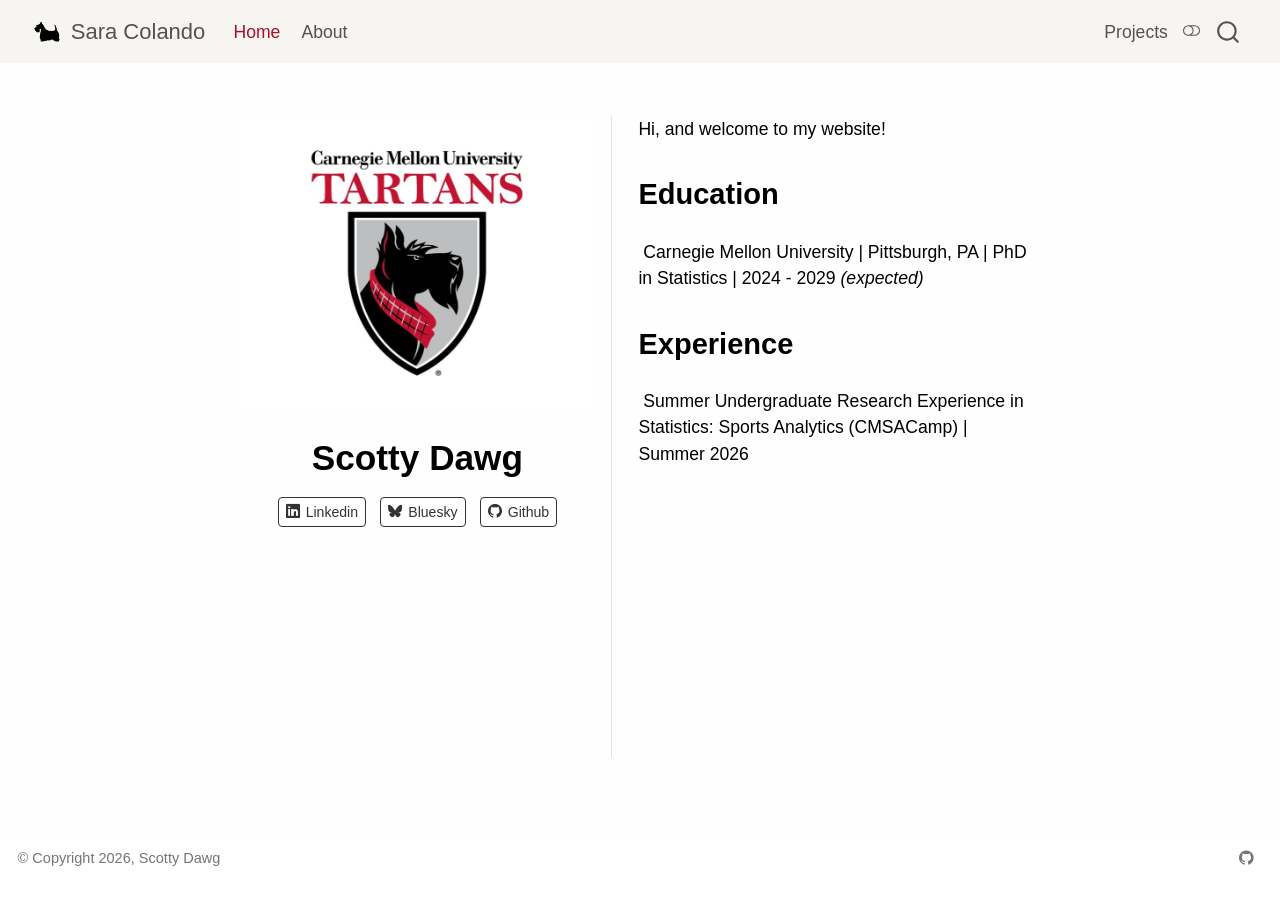
<file: index.html>
<!DOCTYPE html>
<html xmlns="http://www.w3.org/1999/xhtml" lang="en" xml:lang="en"><head>

<meta charset="utf-8">
<meta name="generator" content="quarto-1.8.26">

<meta name="viewport" content="width=device-width, initial-scale=1.0, user-scalable=yes">


<title>Scotty Dawg – Sara Colando</title>
<style>
code{white-space: pre-wrap;}
span.smallcaps{font-variant: small-caps;}
div.columns{display: flex; gap: min(4vw, 1.5em);}
div.column{flex: auto; overflow-x: auto;}
div.hanging-indent{margin-left: 1.5em; text-indent: -1.5em;}
ul.task-list{list-style: none;}
ul.task-list li input[type="checkbox"] {
  width: 0.8em;
  margin: 0 0.8em 0.2em -1em; /* quarto-specific, see https://github.com/quarto-dev/quarto-cli/issues/4556 */ 
  vertical-align: middle;
}
</style>


<script src="site_libs/quarto-nav/quarto-nav.js"></script>
<script src="site_libs/quarto-nav/headroom.min.js"></script>
<script src="site_libs/clipboard/clipboard.min.js"></script>
<script src="site_libs/quarto-search/autocomplete.umd.js"></script>
<script src="site_libs/quarto-search/fuse.min.js"></script>
<script src="site_libs/quarto-search/quarto-search.js"></script>
<meta name="quarto:offset" content="./">
<link href="./images/logo.png" rel="icon" type="image/png">
<script src="site_libs/quarto-html/quarto.js" type="module"></script>
<script src="site_libs/quarto-html/tabsets/tabsets.js" type="module"></script>
<script src="site_libs/quarto-html/axe/axe-check.js" type="module"></script>
<script src="site_libs/quarto-html/popper.min.js"></script>
<script src="site_libs/quarto-html/tippy.umd.min.js"></script>
<link href="site_libs/quarto-html/tippy.css" rel="stylesheet">
<link href="site_libs/quarto-html/quarto-syntax-highlighting-587c61ba64f3a5504c4d52d930310e48.css" rel="stylesheet" class="quarto-color-scheme" id="quarto-text-highlighting-styles">
<link href="site_libs/quarto-html/quarto-syntax-highlighting-dark-b758ccaa5987ceb1b75504551e579abf.css" rel="stylesheet" class="quarto-color-scheme quarto-color-alternate" id="quarto-text-highlighting-styles">
<link href="site_libs/quarto-html/quarto-syntax-highlighting-587c61ba64f3a5504c4d52d930310e48.css" rel="stylesheet" class="quarto-color-scheme-extra" id="quarto-text-highlighting-styles">
<script src="site_libs/bootstrap/bootstrap.min.js"></script>
<link href="site_libs/bootstrap/bootstrap-icons.css" rel="stylesheet">
<link href="site_libs/bootstrap/bootstrap-7819631493872d2812fdccd6de3dd9ca.min.css" rel="stylesheet" append-hash="true" class="quarto-color-scheme" id="quarto-bootstrap" data-mode="light">
<link href="site_libs/bootstrap/bootstrap-dark-e31657f8247205450e7181427900ce57.min.css" rel="stylesheet" append-hash="true" class="quarto-color-scheme quarto-color-alternate" id="quarto-bootstrap" data-mode="dark">
<link href="site_libs/bootstrap/bootstrap-7819631493872d2812fdccd6de3dd9ca.min.css" rel="stylesheet" append-hash="true" class="quarto-color-scheme-extra" id="quarto-bootstrap" data-mode="light">
<script src="site_libs/quarto-contrib/iconify-3.0.0/iconify-icon.min.js"></script>
<script id="quarto-search-options" type="application/json">{
  "location": "navbar",
  "copy-button": false,
  "collapse-after": 3,
  "panel-placement": "end",
  "type": "overlay",
  "limit": 50,
  "keyboard-shortcut": [
    "f",
    "/",
    "s"
  ],
  "show-item-context": false,
  "language": {
    "search-no-results-text": "No results",
    "search-matching-documents-text": "matching documents",
    "search-copy-link-title": "Copy link to search",
    "search-hide-matches-text": "Hide additional matches",
    "search-more-match-text": "more match in this document",
    "search-more-matches-text": "more matches in this document",
    "search-clear-button-title": "Clear",
    "search-text-placeholder": "",
    "search-detached-cancel-button-title": "Cancel",
    "search-submit-button-title": "Submit",
    "search-label": "Search"
  }
}</script>


</head>

<body class="nav-fixed fullcontent quarto-light"><script id="quarto-html-before-body" type="application/javascript">
    const toggleBodyColorMode = (bsSheetEl) => {
      const mode = bsSheetEl.getAttribute("data-mode");
      const bodyEl = window.document.querySelector("body");
      if (mode === "dark") {
        bodyEl.classList.add("quarto-dark");
        bodyEl.classList.remove("quarto-light");
      } else {
        bodyEl.classList.add("quarto-light");
        bodyEl.classList.remove("quarto-dark");
      }
    }
    const toggleBodyColorPrimary = () => {
      const bsSheetEl = window.document.querySelector("link#quarto-bootstrap:not([rel=disabled-stylesheet])");
      if (bsSheetEl) {
        toggleBodyColorMode(bsSheetEl);
      }
    }
    const setColorSchemeToggle = (alternate) => {
      const toggles = window.document.querySelectorAll('.quarto-color-scheme-toggle');
      for (let i=0; i < toggles.length; i++) {
        const toggle = toggles[i];
        if (toggle) {
          if (alternate) {
            toggle.classList.add("alternate");
          } else {
            toggle.classList.remove("alternate");
          }
        }
      }
    };
    const toggleColorMode = (alternate) => {
      // Switch the stylesheets
      const primaryStylesheets = window.document.querySelectorAll('link.quarto-color-scheme:not(.quarto-color-alternate)');
      const alternateStylesheets = window.document.querySelectorAll('link.quarto-color-scheme.quarto-color-alternate');
      manageTransitions('#quarto-margin-sidebar .nav-link', false);
      if (alternate) {
        // note: dark is layered on light, we don't disable primary!
        enableStylesheet(alternateStylesheets);
        for (const sheetNode of alternateStylesheets) {
          if (sheetNode.id === "quarto-bootstrap") {
            toggleBodyColorMode(sheetNode);
          }
        }
      } else {
        disableStylesheet(alternateStylesheets);
        enableStylesheet(primaryStylesheets)
        toggleBodyColorPrimary();
      }
      manageTransitions('#quarto-margin-sidebar .nav-link', true);
      // Switch the toggles
      setColorSchemeToggle(alternate)
      // Hack to workaround the fact that safari doesn't
      // properly recolor the scrollbar when toggling (#1455)
      if (navigator.userAgent.indexOf('Safari') > 0 && navigator.userAgent.indexOf('Chrome') == -1) {
        manageTransitions("body", false);
        window.scrollTo(0, 1);
        setTimeout(() => {
          window.scrollTo(0, 0);
          manageTransitions("body", true);
        }, 40);
      }
    }
    const disableStylesheet = (stylesheets) => {
      for (let i=0; i < stylesheets.length; i++) {
        const stylesheet = stylesheets[i];
        stylesheet.rel = 'disabled-stylesheet';
      }
    }
    const enableStylesheet = (stylesheets) => {
      for (let i=0; i < stylesheets.length; i++) {
        const stylesheet = stylesheets[i];
        if(stylesheet.rel !== 'stylesheet') { // for Chrome, which will still FOUC without this check
          stylesheet.rel = 'stylesheet';
        }
      }
    }
    const manageTransitions = (selector, allowTransitions) => {
      const els = window.document.querySelectorAll(selector);
      for (let i=0; i < els.length; i++) {
        const el = els[i];
        if (allowTransitions) {
          el.classList.remove('notransition');
        } else {
          el.classList.add('notransition');
        }
      }
    }
    const isFileUrl = () => {
      return window.location.protocol === 'file:';
    }
    const hasAlternateSentinel = () => {
      let styleSentinel = getColorSchemeSentinel();
      if (styleSentinel !== null) {
        return styleSentinel === "alternate";
      } else {
        return false;
      }
    }
    const setStyleSentinel = (alternate) => {
      const value = alternate ? "alternate" : "default";
      if (!isFileUrl()) {
        window.localStorage.setItem("quarto-color-scheme", value);
      } else {
        localAlternateSentinel = value;
      }
    }
    const getColorSchemeSentinel = () => {
      if (!isFileUrl()) {
        const storageValue = window.localStorage.getItem("quarto-color-scheme");
        return storageValue != null ? storageValue : localAlternateSentinel;
      } else {
        return localAlternateSentinel;
      }
    }
    const toggleGiscusIfUsed = (isAlternate, darkModeDefault) => {
      const baseTheme = document.querySelector('#giscus-base-theme')?.value ?? 'light';
      const alternateTheme = document.querySelector('#giscus-alt-theme')?.value ?? 'dark';
      let newTheme = '';
      if(authorPrefersDark) {
        newTheme = isAlternate ? baseTheme : alternateTheme;
      } else {
        newTheme = isAlternate ? alternateTheme : baseTheme;
      }
      const changeGiscusTheme = () => {
        // From: https://github.com/giscus/giscus/issues/336
        const sendMessage = (message) => {
          const iframe = document.querySelector('iframe.giscus-frame');
          if (!iframe) return;
          iframe.contentWindow.postMessage({ giscus: message }, 'https://giscus.app');
        }
        sendMessage({
          setConfig: {
            theme: newTheme
          }
        });
      }
      const isGiscussLoaded = window.document.querySelector('iframe.giscus-frame') !== null;
      if (isGiscussLoaded) {
        changeGiscusTheme();
      }
    };
    const authorPrefersDark = false;
    const darkModeDefault = authorPrefersDark;
      document.querySelector('link#quarto-text-highlighting-styles.quarto-color-scheme-extra').rel = 'disabled-stylesheet';
      document.querySelector('link#quarto-bootstrap.quarto-color-scheme-extra').rel = 'disabled-stylesheet';
    let localAlternateSentinel = darkModeDefault ? 'alternate' : 'default';
    // Dark / light mode switch
    window.quartoToggleColorScheme = () => {
      // Read the current dark / light value
      let toAlternate = !hasAlternateSentinel();
      toggleColorMode(toAlternate);
      setStyleSentinel(toAlternate);
      toggleGiscusIfUsed(toAlternate, darkModeDefault);
      window.dispatchEvent(new Event('resize'));
    };
    // Switch to dark mode if need be
    if (hasAlternateSentinel()) {
      toggleColorMode(true);
    } else {
      toggleColorMode(false);
    }
  </script>

<div id="quarto-search-results"></div>
  <header id="quarto-header" class="headroom fixed-top">
    <nav class="navbar navbar-expand-lg " data-bs-theme="dark">
      <div class="navbar-container container-fluid">
      <div class="navbar-brand-container mx-auto">
    <a href="./index.html" class="navbar-brand navbar-brand-logo">
    <img src="./images/logo.png" alt="" class="navbar-logo light-content">
    <img src="./images/logo.png" alt="" class="navbar-logo dark-content">
    </a>
    <a class="navbar-brand" href="./index.html">
    <span class="navbar-title">Sara Colando</span>
    </a>
  </div>
            <div id="quarto-search" class="" title="Search"></div>
          <button class="navbar-toggler" type="button" data-bs-toggle="collapse" data-bs-target="#navbarCollapse" aria-controls="navbarCollapse" role="menu" aria-expanded="false" aria-label="Toggle navigation" onclick="if (window.quartoToggleHeadroom) { window.quartoToggleHeadroom(); }">
  <span class="navbar-toggler-icon"></span>
</button>
          <div class="collapse navbar-collapse" id="navbarCollapse">
            <ul class="navbar-nav navbar-nav-scroll me-auto">
  <li class="nav-item">
    <a class="nav-link active" href="./index.html" aria-current="page"> 
<span class="menu-text">Home</span></a>
  </li>  
  <li class="nav-item">
    <a class="nav-link" href="./about.html"> 
<span class="menu-text">About</span></a>
  </li>  
</ul>
            <ul class="navbar-nav navbar-nav-scroll ms-auto">
  <li class="nav-item">
    <a class="nav-link" href="./projects.html"> 
<span class="menu-text">Projects</span></a>
  </li>  
</ul>
          </div> <!-- /navcollapse -->
            <div class="quarto-navbar-tools">
  <a href="" class="quarto-color-scheme-toggle quarto-navigation-tool  px-1" onclick="window.quartoToggleColorScheme(); return false;" title="Toggle dark mode"><i class="bi"></i></a>
</div>
      </div> <!-- /container-fluid -->
    </nav>
</header>
<!-- content -->
<div id="quarto-content" class="quarto-container page-columns page-rows-contents page-layout-article page-navbar">
<!-- sidebar -->
<!-- margin-sidebar -->
    
<!-- main -->
<div class="quarto-about-trestles">
  <div class="about-entity">
    <img src="images/profile.png" class="about-image
  rounded " style="width: 20em;">
<header id="title-block-header" class="quarto-title-block default">
<div class="quarto-title">
<h1 class="title">Scotty Dawg</h1>
</div>
<div class="quarto-title-meta">
  </div>
</header>
    <div class="about-links">
  <a href="https://www.linkedin.com" class="about-link" rel="" target="">
    <i class="bi bi-linkedin"></i>
     <span class="about-link-text">Linkedin</span>
  </a>
  <a href="https://bsky.app" class="about-link" rel="" target="">
    <i class="bi bi-bluesky"></i>
     <span class="about-link-text">Bluesky</span>
  </a>
  <a href="https://github.com" class="about-link" rel="" target="">
    <i class="bi bi-github"></i>
     <span class="about-link-text">Github</span>
  </a>
</div>
  </div>
  <div class="about-contents"><main class="content" id="quarto-document-content">

<p>Hi, and welcome to my website!</p>
<section id="education" class="level2">
<h2 data-anchor-id="education">Education</h2>
<p><iconify-icon role="img" inline="" icon="zondicons:education" aria-label="Icon education from zondicons Iconify.design set." title="Icon education from zondicons Iconify.design set."></iconify-icon> Carnegie Mellon University | Pittsburgh, PA | PhD in Statistics | 2024 - 2029 <em>(expected)</em></p>
</section>
<section id="experience" class="level2">
<h2 data-anchor-id="experience">Experience</h2>
<p><iconify-icon role="img" inline="" icon="octicon:heart-fill-16" aria-label="Icon heart-fill-16 from octicon Iconify.design set." title="Icon heart-fill-16 from octicon Iconify.design set."></iconify-icon> Summer Undergraduate Research Experience in Statistics: Sports Analytics (CMSACamp) | Summer 2026</p>


</section>
</main></div>
</div>
 <!-- /main -->
<script id="quarto-html-after-body" type="application/javascript">
  window.document.addEventListener("DOMContentLoaded", function (event) {
    // Ensure there is a toggle, if there isn't float one in the top right
    if (window.document.querySelector('.quarto-color-scheme-toggle') === null) {
      const a = window.document.createElement('a');
      a.classList.add('top-right');
      a.classList.add('quarto-color-scheme-toggle');
      a.href = "";
      a.onclick = function() { try { window.quartoToggleColorScheme(); } catch {} return false; };
      const i = window.document.createElement("i");
      i.classList.add('bi');
      a.appendChild(i);
      window.document.body.appendChild(a);
    }
    setColorSchemeToggle(hasAlternateSentinel())
    const isCodeAnnotation = (el) => {
      for (const clz of el.classList) {
        if (clz.startsWith('code-annotation-')) {                     
          return true;
        }
      }
      return false;
    }
    const onCopySuccess = function(e) {
      // button target
      const button = e.trigger;
      // don't keep focus
      button.blur();
      // flash "checked"
      button.classList.add('code-copy-button-checked');
      var currentTitle = button.getAttribute("title");
      button.setAttribute("title", "Copied!");
      let tooltip;
      if (window.bootstrap) {
        button.setAttribute("data-bs-toggle", "tooltip");
        button.setAttribute("data-bs-placement", "left");
        button.setAttribute("data-bs-title", "Copied!");
        tooltip = new bootstrap.Tooltip(button, 
          { trigger: "manual", 
            customClass: "code-copy-button-tooltip",
            offset: [0, -8]});
        tooltip.show();    
      }
      setTimeout(function() {
        if (tooltip) {
          tooltip.hide();
          button.removeAttribute("data-bs-title");
          button.removeAttribute("data-bs-toggle");
          button.removeAttribute("data-bs-placement");
        }
        button.setAttribute("title", currentTitle);
        button.classList.remove('code-copy-button-checked');
      }, 1000);
      // clear code selection
      e.clearSelection();
    }
    const getTextToCopy = function(trigger) {
      const outerScaffold = trigger.parentElement.cloneNode(true);
      const codeEl = outerScaffold.querySelector('code');
      for (const childEl of codeEl.children) {
        if (isCodeAnnotation(childEl)) {
          childEl.remove();
        }
      }
      return codeEl.innerText;
    }
    const clipboard = new window.ClipboardJS('.code-copy-button:not([data-in-quarto-modal])', {
      text: getTextToCopy
    });
    clipboard.on('success', onCopySuccess);
    if (window.document.getElementById('quarto-embedded-source-code-modal')) {
      const clipboardModal = new window.ClipboardJS('.code-copy-button[data-in-quarto-modal]', {
        text: getTextToCopy,
        container: window.document.getElementById('quarto-embedded-source-code-modal')
      });
      clipboardModal.on('success', onCopySuccess);
    }
      var localhostRegex = new RegExp(/^(?:http|https):\/\/localhost\:?[0-9]*\//);
      var mailtoRegex = new RegExp(/^mailto:/);
        var filterRegex = new RegExp("https:\/\/scolando\.github\.io\/test\/");
      var isInternal = (href) => {
          return filterRegex.test(href) || localhostRegex.test(href) || mailtoRegex.test(href);
      }
      // Inspect non-navigation links and adorn them if external
     var links = window.document.querySelectorAll('a[href]:not(.nav-link):not(.navbar-brand):not(.toc-action):not(.sidebar-link):not(.sidebar-item-toggle):not(.pagination-link):not(.no-external):not([aria-hidden]):not(.dropdown-item):not(.quarto-navigation-tool):not(.about-link)');
      for (var i=0; i<links.length; i++) {
        const link = links[i];
        if (!isInternal(link.href)) {
          // undo the damage that might have been done by quarto-nav.js in the case of
          // links that we want to consider external
          if (link.dataset.originalHref !== undefined) {
            link.href = link.dataset.originalHref;
          }
        }
      }
    function tippyHover(el, contentFn, onTriggerFn, onUntriggerFn) {
      const config = {
        allowHTML: true,
        maxWidth: 500,
        delay: 100,
        arrow: false,
        appendTo: function(el) {
            return el.parentElement;
        },
        interactive: true,
        interactiveBorder: 10,
        theme: 'quarto',
        placement: 'bottom-start',
      };
      if (contentFn) {
        config.content = contentFn;
      }
      if (onTriggerFn) {
        config.onTrigger = onTriggerFn;
      }
      if (onUntriggerFn) {
        config.onUntrigger = onUntriggerFn;
      }
      window.tippy(el, config); 
    }
    const noterefs = window.document.querySelectorAll('a[role="doc-noteref"]');
    for (var i=0; i<noterefs.length; i++) {
      const ref = noterefs[i];
      tippyHover(ref, function() {
        // use id or data attribute instead here
        let href = ref.getAttribute('data-footnote-href') || ref.getAttribute('href');
        try { href = new URL(href).hash; } catch {}
        const id = href.replace(/^#\/?/, "");
        const note = window.document.getElementById(id);
        if (note) {
          return note.innerHTML;
        } else {
          return "";
        }
      });
    }
    const xrefs = window.document.querySelectorAll('a.quarto-xref');
    const processXRef = (id, note) => {
      // Strip column container classes
      const stripColumnClz = (el) => {
        el.classList.remove("page-full", "page-columns");
        if (el.children) {
          for (const child of el.children) {
            stripColumnClz(child);
          }
        }
      }
      stripColumnClz(note)
      if (id === null || id.startsWith('sec-')) {
        // Special case sections, only their first couple elements
        const container = document.createElement("div");
        if (note.children && note.children.length > 2) {
          container.appendChild(note.children[0].cloneNode(true));
          for (let i = 1; i < note.children.length; i++) {
            const child = note.children[i];
            if (child.tagName === "P" && child.innerText === "") {
              continue;
            } else {
              container.appendChild(child.cloneNode(true));
              break;
            }
          }
          if (window.Quarto?.typesetMath) {
            window.Quarto.typesetMath(container);
          }
          return container.innerHTML
        } else {
          if (window.Quarto?.typesetMath) {
            window.Quarto.typesetMath(note);
          }
          return note.innerHTML;
        }
      } else {
        // Remove any anchor links if they are present
        const anchorLink = note.querySelector('a.anchorjs-link');
        if (anchorLink) {
          anchorLink.remove();
        }
        if (window.Quarto?.typesetMath) {
          window.Quarto.typesetMath(note);
        }
        if (note.classList.contains("callout")) {
          return note.outerHTML;
        } else {
          return note.innerHTML;
        }
      }
    }
    for (var i=0; i<xrefs.length; i++) {
      const xref = xrefs[i];
      tippyHover(xref, undefined, function(instance) {
        instance.disable();
        let url = xref.getAttribute('href');
        let hash = undefined; 
        if (url.startsWith('#')) {
          hash = url;
        } else {
          try { hash = new URL(url).hash; } catch {}
        }
        if (hash) {
          const id = hash.replace(/^#\/?/, "");
          const note = window.document.getElementById(id);
          if (note !== null) {
            try {
              const html = processXRef(id, note.cloneNode(true));
              instance.setContent(html);
            } finally {
              instance.enable();
              instance.show();
            }
          } else {
            // See if we can fetch this
            fetch(url.split('#')[0])
            .then(res => res.text())
            .then(html => {
              const parser = new DOMParser();
              const htmlDoc = parser.parseFromString(html, "text/html");
              const note = htmlDoc.getElementById(id);
              if (note !== null) {
                const html = processXRef(id, note);
                instance.setContent(html);
              } 
            }).finally(() => {
              instance.enable();
              instance.show();
            });
          }
        } else {
          // See if we can fetch a full url (with no hash to target)
          // This is a special case and we should probably do some content thinning / targeting
          fetch(url)
          .then(res => res.text())
          .then(html => {
            const parser = new DOMParser();
            const htmlDoc = parser.parseFromString(html, "text/html");
            const note = htmlDoc.querySelector('main.content');
            if (note !== null) {
              // This should only happen for chapter cross references
              // (since there is no id in the URL)
              // remove the first header
              if (note.children.length > 0 && note.children[0].tagName === "HEADER") {
                note.children[0].remove();
              }
              const html = processXRef(null, note);
              instance.setContent(html);
            } 
          }).finally(() => {
            instance.enable();
            instance.show();
          });
        }
      }, function(instance) {
      });
    }
        let selectedAnnoteEl;
        const selectorForAnnotation = ( cell, annotation) => {
          let cellAttr = 'data-code-cell="' + cell + '"';
          let lineAttr = 'data-code-annotation="' +  annotation + '"';
          const selector = 'span[' + cellAttr + '][' + lineAttr + ']';
          return selector;
        }
        const selectCodeLines = (annoteEl) => {
          const doc = window.document;
          const targetCell = annoteEl.getAttribute("data-target-cell");
          const targetAnnotation = annoteEl.getAttribute("data-target-annotation");
          const annoteSpan = window.document.querySelector(selectorForAnnotation(targetCell, targetAnnotation));
          const lines = annoteSpan.getAttribute("data-code-lines").split(",");
          const lineIds = lines.map((line) => {
            return targetCell + "-" + line;
          })
          let top = null;
          let height = null;
          let parent = null;
          if (lineIds.length > 0) {
              //compute the position of the single el (top and bottom and make a div)
              const el = window.document.getElementById(lineIds[0]);
              top = el.offsetTop;
              height = el.offsetHeight;
              parent = el.parentElement.parentElement;
            if (lineIds.length > 1) {
              const lastEl = window.document.getElementById(lineIds[lineIds.length - 1]);
              const bottom = lastEl.offsetTop + lastEl.offsetHeight;
              height = bottom - top;
            }
            if (top !== null && height !== null && parent !== null) {
              // cook up a div (if necessary) and position it 
              let div = window.document.getElementById("code-annotation-line-highlight");
              if (div === null) {
                div = window.document.createElement("div");
                div.setAttribute("id", "code-annotation-line-highlight");
                div.style.position = 'absolute';
                parent.appendChild(div);
              }
              div.style.top = top - 2 + "px";
              div.style.height = height + 4 + "px";
              div.style.left = 0;
              let gutterDiv = window.document.getElementById("code-annotation-line-highlight-gutter");
              if (gutterDiv === null) {
                gutterDiv = window.document.createElement("div");
                gutterDiv.setAttribute("id", "code-annotation-line-highlight-gutter");
                gutterDiv.style.position = 'absolute';
                const codeCell = window.document.getElementById(targetCell);
                const gutter = codeCell.querySelector('.code-annotation-gutter');
                gutter.appendChild(gutterDiv);
              }
              gutterDiv.style.top = top - 2 + "px";
              gutterDiv.style.height = height + 4 + "px";
            }
            selectedAnnoteEl = annoteEl;
          }
        };
        const unselectCodeLines = () => {
          const elementsIds = ["code-annotation-line-highlight", "code-annotation-line-highlight-gutter"];
          elementsIds.forEach((elId) => {
            const div = window.document.getElementById(elId);
            if (div) {
              div.remove();
            }
          });
          selectedAnnoteEl = undefined;
        };
          // Handle positioning of the toggle
      window.addEventListener(
        "resize",
        throttle(() => {
          elRect = undefined;
          if (selectedAnnoteEl) {
            selectCodeLines(selectedAnnoteEl);
          }
        }, 10)
      );
      function throttle(fn, ms) {
      let throttle = false;
      let timer;
        return (...args) => {
          if(!throttle) { // first call gets through
              fn.apply(this, args);
              throttle = true;
          } else { // all the others get throttled
              if(timer) clearTimeout(timer); // cancel #2
              timer = setTimeout(() => {
                fn.apply(this, args);
                timer = throttle = false;
              }, ms);
          }
        };
      }
        // Attach click handler to the DT
        const annoteDls = window.document.querySelectorAll('dt[data-target-cell]');
        for (const annoteDlNode of annoteDls) {
          annoteDlNode.addEventListener('click', (event) => {
            const clickedEl = event.target;
            if (clickedEl !== selectedAnnoteEl) {
              unselectCodeLines();
              const activeEl = window.document.querySelector('dt[data-target-cell].code-annotation-active');
              if (activeEl) {
                activeEl.classList.remove('code-annotation-active');
              }
              selectCodeLines(clickedEl);
              clickedEl.classList.add('code-annotation-active');
            } else {
              // Unselect the line
              unselectCodeLines();
              clickedEl.classList.remove('code-annotation-active');
            }
          });
        }
    const findCites = (el) => {
      const parentEl = el.parentElement;
      if (parentEl) {
        const cites = parentEl.dataset.cites;
        if (cites) {
          return {
            el,
            cites: cites.split(' ')
          };
        } else {
          return findCites(el.parentElement)
        }
      } else {
        return undefined;
      }
    };
    var bibliorefs = window.document.querySelectorAll('a[role="doc-biblioref"]');
    for (var i=0; i<bibliorefs.length; i++) {
      const ref = bibliorefs[i];
      const citeInfo = findCites(ref);
      if (citeInfo) {
        tippyHover(citeInfo.el, function() {
          var popup = window.document.createElement('div');
          citeInfo.cites.forEach(function(cite) {
            var citeDiv = window.document.createElement('div');
            citeDiv.classList.add('hanging-indent');
            citeDiv.classList.add('csl-entry');
            var biblioDiv = window.document.getElementById('ref-' + cite);
            if (biblioDiv) {
              citeDiv.innerHTML = biblioDiv.innerHTML;
            }
            popup.appendChild(citeDiv);
          });
          return popup.innerHTML;
        });
      }
    }
  });
  </script>
</div> <!-- /content -->
<footer class="footer">
  <div class="nav-footer">
    <div class="nav-footer-left">
      <ul class="footer-items list-unstyled">
    <li class="nav-item">
 © Copyright 2026, Scotty Dawg
  </li>  
</ul>
    </div>   
    <div class="nav-footer-center">
      &nbsp;
    </div>
    <div class="nav-footer-right">
      <ul class="footer-items list-unstyled">
    <li class="nav-item compact">
    <a class="nav-link" href="https://github.com/scolando/test">
      <i class="bi bi-github" role="img">
</i> 
    </a>
  </li>  
</ul>
    </div>
  </div>
</footer>




</body></html>
</file>
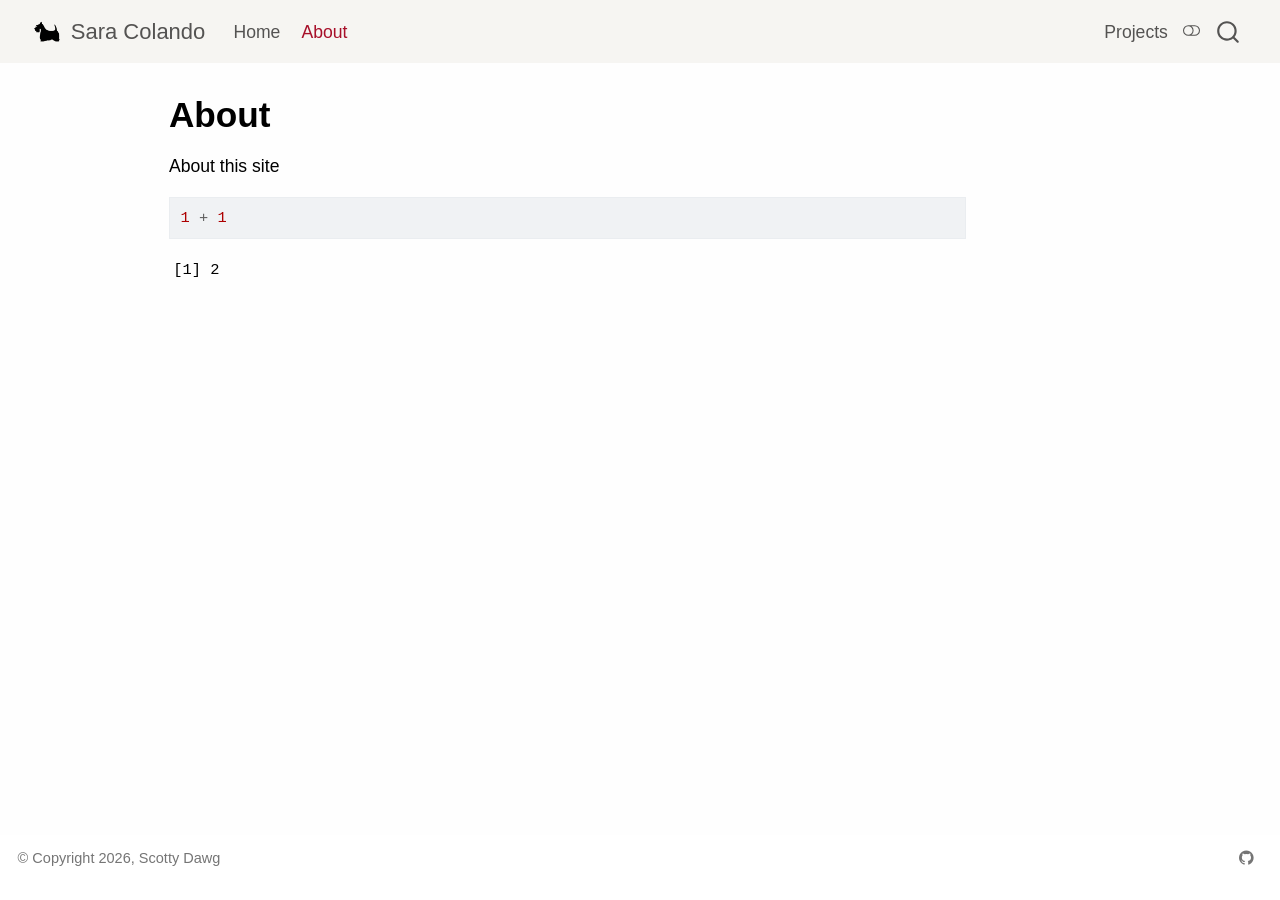
<file: about.html>
<!DOCTYPE html>
<html xmlns="http://www.w3.org/1999/xhtml" lang="en" xml:lang="en"><head>

<meta charset="utf-8">
<meta name="generator" content="quarto-1.8.26">

<meta name="viewport" content="width=device-width, initial-scale=1.0, user-scalable=yes">


<title>About – Sara Colando</title>
<style>
code{white-space: pre-wrap;}
span.smallcaps{font-variant: small-caps;}
div.columns{display: flex; gap: min(4vw, 1.5em);}
div.column{flex: auto; overflow-x: auto;}
div.hanging-indent{margin-left: 1.5em; text-indent: -1.5em;}
ul.task-list{list-style: none;}
ul.task-list li input[type="checkbox"] {
  width: 0.8em;
  margin: 0 0.8em 0.2em -1em; /* quarto-specific, see https://github.com/quarto-dev/quarto-cli/issues/4556 */ 
  vertical-align: middle;
}
/* CSS for syntax highlighting */
html { -webkit-text-size-adjust: 100%; }
pre > code.sourceCode { white-space: pre; position: relative; }
pre > code.sourceCode > span { display: inline-block; line-height: 1.25; }
pre > code.sourceCode > span:empty { height: 1.2em; }
.sourceCode { overflow: visible; }
code.sourceCode > span { color: inherit; text-decoration: inherit; }
div.sourceCode { margin: 1em 0; }
pre.sourceCode { margin: 0; }
@media screen {
div.sourceCode { overflow: auto; }
}
@media print {
pre > code.sourceCode { white-space: pre-wrap; }
pre > code.sourceCode > span { text-indent: -5em; padding-left: 5em; }
}
pre.numberSource code
  { counter-reset: source-line 0; }
pre.numberSource code > span
  { position: relative; left: -4em; counter-increment: source-line; }
pre.numberSource code > span > a:first-child::before
  { content: counter(source-line);
    position: relative; left: -1em; text-align: right; vertical-align: baseline;
    border: none; display: inline-block;
    -webkit-touch-callout: none; -webkit-user-select: none;
    -khtml-user-select: none; -moz-user-select: none;
    -ms-user-select: none; user-select: none;
    padding: 0 4px; width: 4em;
  }
pre.numberSource { margin-left: 3em;  padding-left: 4px; }
div.sourceCode
  {   }
@media screen {
pre > code.sourceCode > span > a:first-child::before { text-decoration: underline; }
}
</style>


<script src="site_libs/quarto-nav/quarto-nav.js"></script>
<script src="site_libs/quarto-nav/headroom.min.js"></script>
<script src="site_libs/clipboard/clipboard.min.js"></script>
<script src="site_libs/quarto-search/autocomplete.umd.js"></script>
<script src="site_libs/quarto-search/fuse.min.js"></script>
<script src="site_libs/quarto-search/quarto-search.js"></script>
<meta name="quarto:offset" content="./">
<link href="./images/logo.png" rel="icon" type="image/png">
<script src="site_libs/quarto-html/quarto.js" type="module"></script>
<script src="site_libs/quarto-html/tabsets/tabsets.js" type="module"></script>
<script src="site_libs/quarto-html/axe/axe-check.js" type="module"></script>
<script src="site_libs/quarto-html/popper.min.js"></script>
<script src="site_libs/quarto-html/tippy.umd.min.js"></script>
<script src="site_libs/quarto-html/anchor.min.js"></script>
<link href="site_libs/quarto-html/tippy.css" rel="stylesheet">
<link href="site_libs/quarto-html/quarto-syntax-highlighting-587c61ba64f3a5504c4d52d930310e48.css" rel="stylesheet" class="quarto-color-scheme" id="quarto-text-highlighting-styles">
<link href="site_libs/quarto-html/quarto-syntax-highlighting-dark-b758ccaa5987ceb1b75504551e579abf.css" rel="stylesheet" class="quarto-color-scheme quarto-color-alternate" id="quarto-text-highlighting-styles">
<link href="site_libs/quarto-html/quarto-syntax-highlighting-587c61ba64f3a5504c4d52d930310e48.css" rel="stylesheet" class="quarto-color-scheme-extra" id="quarto-text-highlighting-styles">
<script src="site_libs/bootstrap/bootstrap.min.js"></script>
<link href="site_libs/bootstrap/bootstrap-icons.css" rel="stylesheet">
<link href="site_libs/bootstrap/bootstrap-7819631493872d2812fdccd6de3dd9ca.min.css" rel="stylesheet" append-hash="true" class="quarto-color-scheme" id="quarto-bootstrap" data-mode="light">
<link href="site_libs/bootstrap/bootstrap-dark-e31657f8247205450e7181427900ce57.min.css" rel="stylesheet" append-hash="true" class="quarto-color-scheme quarto-color-alternate" id="quarto-bootstrap" data-mode="dark">
<link href="site_libs/bootstrap/bootstrap-7819631493872d2812fdccd6de3dd9ca.min.css" rel="stylesheet" append-hash="true" class="quarto-color-scheme-extra" id="quarto-bootstrap" data-mode="light">
<script id="quarto-search-options" type="application/json">{
  "location": "navbar",
  "copy-button": false,
  "collapse-after": 3,
  "panel-placement": "end",
  "type": "overlay",
  "limit": 50,
  "keyboard-shortcut": [
    "f",
    "/",
    "s"
  ],
  "show-item-context": false,
  "language": {
    "search-no-results-text": "No results",
    "search-matching-documents-text": "matching documents",
    "search-copy-link-title": "Copy link to search",
    "search-hide-matches-text": "Hide additional matches",
    "search-more-match-text": "more match in this document",
    "search-more-matches-text": "more matches in this document",
    "search-clear-button-title": "Clear",
    "search-text-placeholder": "",
    "search-detached-cancel-button-title": "Cancel",
    "search-submit-button-title": "Submit",
    "search-label": "Search"
  }
}</script>


</head>

<body class="nav-fixed quarto-light"><script id="quarto-html-before-body" type="application/javascript">
    const toggleBodyColorMode = (bsSheetEl) => {
      const mode = bsSheetEl.getAttribute("data-mode");
      const bodyEl = window.document.querySelector("body");
      if (mode === "dark") {
        bodyEl.classList.add("quarto-dark");
        bodyEl.classList.remove("quarto-light");
      } else {
        bodyEl.classList.add("quarto-light");
        bodyEl.classList.remove("quarto-dark");
      }
    }
    const toggleBodyColorPrimary = () => {
      const bsSheetEl = window.document.querySelector("link#quarto-bootstrap:not([rel=disabled-stylesheet])");
      if (bsSheetEl) {
        toggleBodyColorMode(bsSheetEl);
      }
    }
    const setColorSchemeToggle = (alternate) => {
      const toggles = window.document.querySelectorAll('.quarto-color-scheme-toggle');
      for (let i=0; i < toggles.length; i++) {
        const toggle = toggles[i];
        if (toggle) {
          if (alternate) {
            toggle.classList.add("alternate");
          } else {
            toggle.classList.remove("alternate");
          }
        }
      }
    };
    const toggleColorMode = (alternate) => {
      // Switch the stylesheets
      const primaryStylesheets = window.document.querySelectorAll('link.quarto-color-scheme:not(.quarto-color-alternate)');
      const alternateStylesheets = window.document.querySelectorAll('link.quarto-color-scheme.quarto-color-alternate');
      manageTransitions('#quarto-margin-sidebar .nav-link', false);
      if (alternate) {
        // note: dark is layered on light, we don't disable primary!
        enableStylesheet(alternateStylesheets);
        for (const sheetNode of alternateStylesheets) {
          if (sheetNode.id === "quarto-bootstrap") {
            toggleBodyColorMode(sheetNode);
          }
        }
      } else {
        disableStylesheet(alternateStylesheets);
        enableStylesheet(primaryStylesheets)
        toggleBodyColorPrimary();
      }
      manageTransitions('#quarto-margin-sidebar .nav-link', true);
      // Switch the toggles
      setColorSchemeToggle(alternate)
      // Hack to workaround the fact that safari doesn't
      // properly recolor the scrollbar when toggling (#1455)
      if (navigator.userAgent.indexOf('Safari') > 0 && navigator.userAgent.indexOf('Chrome') == -1) {
        manageTransitions("body", false);
        window.scrollTo(0, 1);
        setTimeout(() => {
          window.scrollTo(0, 0);
          manageTransitions("body", true);
        }, 40);
      }
    }
    const disableStylesheet = (stylesheets) => {
      for (let i=0; i < stylesheets.length; i++) {
        const stylesheet = stylesheets[i];
        stylesheet.rel = 'disabled-stylesheet';
      }
    }
    const enableStylesheet = (stylesheets) => {
      for (let i=0; i < stylesheets.length; i++) {
        const stylesheet = stylesheets[i];
        if(stylesheet.rel !== 'stylesheet') { // for Chrome, which will still FOUC without this check
          stylesheet.rel = 'stylesheet';
        }
      }
    }
    const manageTransitions = (selector, allowTransitions) => {
      const els = window.document.querySelectorAll(selector);
      for (let i=0; i < els.length; i++) {
        const el = els[i];
        if (allowTransitions) {
          el.classList.remove('notransition');
        } else {
          el.classList.add('notransition');
        }
      }
    }
    const isFileUrl = () => {
      return window.location.protocol === 'file:';
    }
    const hasAlternateSentinel = () => {
      let styleSentinel = getColorSchemeSentinel();
      if (styleSentinel !== null) {
        return styleSentinel === "alternate";
      } else {
        return false;
      }
    }
    const setStyleSentinel = (alternate) => {
      const value = alternate ? "alternate" : "default";
      if (!isFileUrl()) {
        window.localStorage.setItem("quarto-color-scheme", value);
      } else {
        localAlternateSentinel = value;
      }
    }
    const getColorSchemeSentinel = () => {
      if (!isFileUrl()) {
        const storageValue = window.localStorage.getItem("quarto-color-scheme");
        return storageValue != null ? storageValue : localAlternateSentinel;
      } else {
        return localAlternateSentinel;
      }
    }
    const toggleGiscusIfUsed = (isAlternate, darkModeDefault) => {
      const baseTheme = document.querySelector('#giscus-base-theme')?.value ?? 'light';
      const alternateTheme = document.querySelector('#giscus-alt-theme')?.value ?? 'dark';
      let newTheme = '';
      if(authorPrefersDark) {
        newTheme = isAlternate ? baseTheme : alternateTheme;
      } else {
        newTheme = isAlternate ? alternateTheme : baseTheme;
      }
      const changeGiscusTheme = () => {
        // From: https://github.com/giscus/giscus/issues/336
        const sendMessage = (message) => {
          const iframe = document.querySelector('iframe.giscus-frame');
          if (!iframe) return;
          iframe.contentWindow.postMessage({ giscus: message }, 'https://giscus.app');
        }
        sendMessage({
          setConfig: {
            theme: newTheme
          }
        });
      }
      const isGiscussLoaded = window.document.querySelector('iframe.giscus-frame') !== null;
      if (isGiscussLoaded) {
        changeGiscusTheme();
      }
    };
    const authorPrefersDark = false;
    const darkModeDefault = authorPrefersDark;
      document.querySelector('link#quarto-text-highlighting-styles.quarto-color-scheme-extra').rel = 'disabled-stylesheet';
      document.querySelector('link#quarto-bootstrap.quarto-color-scheme-extra').rel = 'disabled-stylesheet';
    let localAlternateSentinel = darkModeDefault ? 'alternate' : 'default';
    // Dark / light mode switch
    window.quartoToggleColorScheme = () => {
      // Read the current dark / light value
      let toAlternate = !hasAlternateSentinel();
      toggleColorMode(toAlternate);
      setStyleSentinel(toAlternate);
      toggleGiscusIfUsed(toAlternate, darkModeDefault);
      window.dispatchEvent(new Event('resize'));
    };
    // Switch to dark mode if need be
    if (hasAlternateSentinel()) {
      toggleColorMode(true);
    } else {
      toggleColorMode(false);
    }
  </script>

<div id="quarto-search-results"></div>
  <header id="quarto-header" class="headroom fixed-top">
    <nav class="navbar navbar-expand-lg " data-bs-theme="dark">
      <div class="navbar-container container-fluid">
      <div class="navbar-brand-container mx-auto">
    <a href="./index.html" class="navbar-brand navbar-brand-logo">
    <img src="./images/logo.png" alt="" class="navbar-logo light-content">
    <img src="./images/logo.png" alt="" class="navbar-logo dark-content">
    </a>
    <a class="navbar-brand" href="./index.html">
    <span class="navbar-title">Sara Colando</span>
    </a>
  </div>
            <div id="quarto-search" class="" title="Search"></div>
          <button class="navbar-toggler" type="button" data-bs-toggle="collapse" data-bs-target="#navbarCollapse" aria-controls="navbarCollapse" role="menu" aria-expanded="false" aria-label="Toggle navigation" onclick="if (window.quartoToggleHeadroom) { window.quartoToggleHeadroom(); }">
  <span class="navbar-toggler-icon"></span>
</button>
          <div class="collapse navbar-collapse" id="navbarCollapse">
            <ul class="navbar-nav navbar-nav-scroll me-auto">
  <li class="nav-item">
    <a class="nav-link" href="./index.html"> 
<span class="menu-text">Home</span></a>
  </li>  
  <li class="nav-item">
    <a class="nav-link active" href="./about.html" aria-current="page"> 
<span class="menu-text">About</span></a>
  </li>  
</ul>
            <ul class="navbar-nav navbar-nav-scroll ms-auto">
  <li class="nav-item">
    <a class="nav-link" href="./projects.html"> 
<span class="menu-text">Projects</span></a>
  </li>  
</ul>
          </div> <!-- /navcollapse -->
            <div class="quarto-navbar-tools">
  <a href="" class="quarto-color-scheme-toggle quarto-navigation-tool  px-1" onclick="window.quartoToggleColorScheme(); return false;" title="Toggle dark mode"><i class="bi"></i></a>
</div>
      </div> <!-- /container-fluid -->
    </nav>
</header>
<!-- content -->
<div id="quarto-content" class="quarto-container page-columns page-rows-contents page-layout-article page-navbar">
<!-- sidebar -->
<!-- margin-sidebar -->
    <div id="quarto-margin-sidebar" class="sidebar margin-sidebar zindex-bottom">
        
    </div>
<!-- main -->
<main class="content" id="quarto-document-content">


<header id="title-block-header" class="quarto-title-block default">
<div class="quarto-title">
<h1 class="title">About</h1>
</div>



<div class="quarto-title-meta">

    
  
    
  </div>
  


</header>


<p>About this site</p>
<div class="cell">
<div class="code-copy-outer-scaffold"><div class="sourceCode cell-code" id="cb1"><pre class="sourceCode r code-with-copy"><code class="sourceCode r"><span id="cb1-1"><a href="#cb1-1" aria-hidden="true" tabindex="-1"></a><span class="dv">1</span> <span class="sc">+</span> <span class="dv">1</span></span></code></pre></div><button title="Copy to Clipboard" class="code-copy-button"><i class="bi"></i></button></div>
<div class="cell-output cell-output-stdout">
<pre><code>[1] 2</code></pre>
</div>
</div>



</main> <!-- /main -->
<script id="quarto-html-after-body" type="application/javascript">
  window.document.addEventListener("DOMContentLoaded", function (event) {
    // Ensure there is a toggle, if there isn't float one in the top right
    if (window.document.querySelector('.quarto-color-scheme-toggle') === null) {
      const a = window.document.createElement('a');
      a.classList.add('top-right');
      a.classList.add('quarto-color-scheme-toggle');
      a.href = "";
      a.onclick = function() { try { window.quartoToggleColorScheme(); } catch {} return false; };
      const i = window.document.createElement("i");
      i.classList.add('bi');
      a.appendChild(i);
      window.document.body.appendChild(a);
    }
    setColorSchemeToggle(hasAlternateSentinel())
    const icon = "";
    const anchorJS = new window.AnchorJS();
    anchorJS.options = {
      placement: 'right',
      icon: icon
    };
    anchorJS.add('.anchored');
    const isCodeAnnotation = (el) => {
      for (const clz of el.classList) {
        if (clz.startsWith('code-annotation-')) {                     
          return true;
        }
      }
      return false;
    }
    const onCopySuccess = function(e) {
      // button target
      const button = e.trigger;
      // don't keep focus
      button.blur();
      // flash "checked"
      button.classList.add('code-copy-button-checked');
      var currentTitle = button.getAttribute("title");
      button.setAttribute("title", "Copied!");
      let tooltip;
      if (window.bootstrap) {
        button.setAttribute("data-bs-toggle", "tooltip");
        button.setAttribute("data-bs-placement", "left");
        button.setAttribute("data-bs-title", "Copied!");
        tooltip = new bootstrap.Tooltip(button, 
          { trigger: "manual", 
            customClass: "code-copy-button-tooltip",
            offset: [0, -8]});
        tooltip.show();    
      }
      setTimeout(function() {
        if (tooltip) {
          tooltip.hide();
          button.removeAttribute("data-bs-title");
          button.removeAttribute("data-bs-toggle");
          button.removeAttribute("data-bs-placement");
        }
        button.setAttribute("title", currentTitle);
        button.classList.remove('code-copy-button-checked');
      }, 1000);
      // clear code selection
      e.clearSelection();
    }
    const getTextToCopy = function(trigger) {
      const outerScaffold = trigger.parentElement.cloneNode(true);
      const codeEl = outerScaffold.querySelector('code');
      for (const childEl of codeEl.children) {
        if (isCodeAnnotation(childEl)) {
          childEl.remove();
        }
      }
      return codeEl.innerText;
    }
    const clipboard = new window.ClipboardJS('.code-copy-button:not([data-in-quarto-modal])', {
      text: getTextToCopy
    });
    clipboard.on('success', onCopySuccess);
    if (window.document.getElementById('quarto-embedded-source-code-modal')) {
      const clipboardModal = new window.ClipboardJS('.code-copy-button[data-in-quarto-modal]', {
        text: getTextToCopy,
        container: window.document.getElementById('quarto-embedded-source-code-modal')
      });
      clipboardModal.on('success', onCopySuccess);
    }
      var localhostRegex = new RegExp(/^(?:http|https):\/\/localhost\:?[0-9]*\//);
      var mailtoRegex = new RegExp(/^mailto:/);
        var filterRegex = new RegExp("https:\/\/scolando\.github\.io\/test\/");
      var isInternal = (href) => {
          return filterRegex.test(href) || localhostRegex.test(href) || mailtoRegex.test(href);
      }
      // Inspect non-navigation links and adorn them if external
     var links = window.document.querySelectorAll('a[href]:not(.nav-link):not(.navbar-brand):not(.toc-action):not(.sidebar-link):not(.sidebar-item-toggle):not(.pagination-link):not(.no-external):not([aria-hidden]):not(.dropdown-item):not(.quarto-navigation-tool):not(.about-link)');
      for (var i=0; i<links.length; i++) {
        const link = links[i];
        if (!isInternal(link.href)) {
          // undo the damage that might have been done by quarto-nav.js in the case of
          // links that we want to consider external
          if (link.dataset.originalHref !== undefined) {
            link.href = link.dataset.originalHref;
          }
        }
      }
    function tippyHover(el, contentFn, onTriggerFn, onUntriggerFn) {
      const config = {
        allowHTML: true,
        maxWidth: 500,
        delay: 100,
        arrow: false,
        appendTo: function(el) {
            return el.parentElement;
        },
        interactive: true,
        interactiveBorder: 10,
        theme: 'quarto',
        placement: 'bottom-start',
      };
      if (contentFn) {
        config.content = contentFn;
      }
      if (onTriggerFn) {
        config.onTrigger = onTriggerFn;
      }
      if (onUntriggerFn) {
        config.onUntrigger = onUntriggerFn;
      }
      window.tippy(el, config); 
    }
    const noterefs = window.document.querySelectorAll('a[role="doc-noteref"]');
    for (var i=0; i<noterefs.length; i++) {
      const ref = noterefs[i];
      tippyHover(ref, function() {
        // use id or data attribute instead here
        let href = ref.getAttribute('data-footnote-href') || ref.getAttribute('href');
        try { href = new URL(href).hash; } catch {}
        const id = href.replace(/^#\/?/, "");
        const note = window.document.getElementById(id);
        if (note) {
          return note.innerHTML;
        } else {
          return "";
        }
      });
    }
    const xrefs = window.document.querySelectorAll('a.quarto-xref');
    const processXRef = (id, note) => {
      // Strip column container classes
      const stripColumnClz = (el) => {
        el.classList.remove("page-full", "page-columns");
        if (el.children) {
          for (const child of el.children) {
            stripColumnClz(child);
          }
        }
      }
      stripColumnClz(note)
      if (id === null || id.startsWith('sec-')) {
        // Special case sections, only their first couple elements
        const container = document.createElement("div");
        if (note.children && note.children.length > 2) {
          container.appendChild(note.children[0].cloneNode(true));
          for (let i = 1; i < note.children.length; i++) {
            const child = note.children[i];
            if (child.tagName === "P" && child.innerText === "") {
              continue;
            } else {
              container.appendChild(child.cloneNode(true));
              break;
            }
          }
          if (window.Quarto?.typesetMath) {
            window.Quarto.typesetMath(container);
          }
          return container.innerHTML
        } else {
          if (window.Quarto?.typesetMath) {
            window.Quarto.typesetMath(note);
          }
          return note.innerHTML;
        }
      } else {
        // Remove any anchor links if they are present
        const anchorLink = note.querySelector('a.anchorjs-link');
        if (anchorLink) {
          anchorLink.remove();
        }
        if (window.Quarto?.typesetMath) {
          window.Quarto.typesetMath(note);
        }
        if (note.classList.contains("callout")) {
          return note.outerHTML;
        } else {
          return note.innerHTML;
        }
      }
    }
    for (var i=0; i<xrefs.length; i++) {
      const xref = xrefs[i];
      tippyHover(xref, undefined, function(instance) {
        instance.disable();
        let url = xref.getAttribute('href');
        let hash = undefined; 
        if (url.startsWith('#')) {
          hash = url;
        } else {
          try { hash = new URL(url).hash; } catch {}
        }
        if (hash) {
          const id = hash.replace(/^#\/?/, "");
          const note = window.document.getElementById(id);
          if (note !== null) {
            try {
              const html = processXRef(id, note.cloneNode(true));
              instance.setContent(html);
            } finally {
              instance.enable();
              instance.show();
            }
          } else {
            // See if we can fetch this
            fetch(url.split('#')[0])
            .then(res => res.text())
            .then(html => {
              const parser = new DOMParser();
              const htmlDoc = parser.parseFromString(html, "text/html");
              const note = htmlDoc.getElementById(id);
              if (note !== null) {
                const html = processXRef(id, note);
                instance.setContent(html);
              } 
            }).finally(() => {
              instance.enable();
              instance.show();
            });
          }
        } else {
          // See if we can fetch a full url (with no hash to target)
          // This is a special case and we should probably do some content thinning / targeting
          fetch(url)
          .then(res => res.text())
          .then(html => {
            const parser = new DOMParser();
            const htmlDoc = parser.parseFromString(html, "text/html");
            const note = htmlDoc.querySelector('main.content');
            if (note !== null) {
              // This should only happen for chapter cross references
              // (since there is no id in the URL)
              // remove the first header
              if (note.children.length > 0 && note.children[0].tagName === "HEADER") {
                note.children[0].remove();
              }
              const html = processXRef(null, note);
              instance.setContent(html);
            } 
          }).finally(() => {
            instance.enable();
            instance.show();
          });
        }
      }, function(instance) {
      });
    }
        let selectedAnnoteEl;
        const selectorForAnnotation = ( cell, annotation) => {
          let cellAttr = 'data-code-cell="' + cell + '"';
          let lineAttr = 'data-code-annotation="' +  annotation + '"';
          const selector = 'span[' + cellAttr + '][' + lineAttr + ']';
          return selector;
        }
        const selectCodeLines = (annoteEl) => {
          const doc = window.document;
          const targetCell = annoteEl.getAttribute("data-target-cell");
          const targetAnnotation = annoteEl.getAttribute("data-target-annotation");
          const annoteSpan = window.document.querySelector(selectorForAnnotation(targetCell, targetAnnotation));
          const lines = annoteSpan.getAttribute("data-code-lines").split(",");
          const lineIds = lines.map((line) => {
            return targetCell + "-" + line;
          })
          let top = null;
          let height = null;
          let parent = null;
          if (lineIds.length > 0) {
              //compute the position of the single el (top and bottom and make a div)
              const el = window.document.getElementById(lineIds[0]);
              top = el.offsetTop;
              height = el.offsetHeight;
              parent = el.parentElement.parentElement;
            if (lineIds.length > 1) {
              const lastEl = window.document.getElementById(lineIds[lineIds.length - 1]);
              const bottom = lastEl.offsetTop + lastEl.offsetHeight;
              height = bottom - top;
            }
            if (top !== null && height !== null && parent !== null) {
              // cook up a div (if necessary) and position it 
              let div = window.document.getElementById("code-annotation-line-highlight");
              if (div === null) {
                div = window.document.createElement("div");
                div.setAttribute("id", "code-annotation-line-highlight");
                div.style.position = 'absolute';
                parent.appendChild(div);
              }
              div.style.top = top - 2 + "px";
              div.style.height = height + 4 + "px";
              div.style.left = 0;
              let gutterDiv = window.document.getElementById("code-annotation-line-highlight-gutter");
              if (gutterDiv === null) {
                gutterDiv = window.document.createElement("div");
                gutterDiv.setAttribute("id", "code-annotation-line-highlight-gutter");
                gutterDiv.style.position = 'absolute';
                const codeCell = window.document.getElementById(targetCell);
                const gutter = codeCell.querySelector('.code-annotation-gutter');
                gutter.appendChild(gutterDiv);
              }
              gutterDiv.style.top = top - 2 + "px";
              gutterDiv.style.height = height + 4 + "px";
            }
            selectedAnnoteEl = annoteEl;
          }
        };
        const unselectCodeLines = () => {
          const elementsIds = ["code-annotation-line-highlight", "code-annotation-line-highlight-gutter"];
          elementsIds.forEach((elId) => {
            const div = window.document.getElementById(elId);
            if (div) {
              div.remove();
            }
          });
          selectedAnnoteEl = undefined;
        };
          // Handle positioning of the toggle
      window.addEventListener(
        "resize",
        throttle(() => {
          elRect = undefined;
          if (selectedAnnoteEl) {
            selectCodeLines(selectedAnnoteEl);
          }
        }, 10)
      );
      function throttle(fn, ms) {
      let throttle = false;
      let timer;
        return (...args) => {
          if(!throttle) { // first call gets through
              fn.apply(this, args);
              throttle = true;
          } else { // all the others get throttled
              if(timer) clearTimeout(timer); // cancel #2
              timer = setTimeout(() => {
                fn.apply(this, args);
                timer = throttle = false;
              }, ms);
          }
        };
      }
        // Attach click handler to the DT
        const annoteDls = window.document.querySelectorAll('dt[data-target-cell]');
        for (const annoteDlNode of annoteDls) {
          annoteDlNode.addEventListener('click', (event) => {
            const clickedEl = event.target;
            if (clickedEl !== selectedAnnoteEl) {
              unselectCodeLines();
              const activeEl = window.document.querySelector('dt[data-target-cell].code-annotation-active');
              if (activeEl) {
                activeEl.classList.remove('code-annotation-active');
              }
              selectCodeLines(clickedEl);
              clickedEl.classList.add('code-annotation-active');
            } else {
              // Unselect the line
              unselectCodeLines();
              clickedEl.classList.remove('code-annotation-active');
            }
          });
        }
    const findCites = (el) => {
      const parentEl = el.parentElement;
      if (parentEl) {
        const cites = parentEl.dataset.cites;
        if (cites) {
          return {
            el,
            cites: cites.split(' ')
          };
        } else {
          return findCites(el.parentElement)
        }
      } else {
        return undefined;
      }
    };
    var bibliorefs = window.document.querySelectorAll('a[role="doc-biblioref"]');
    for (var i=0; i<bibliorefs.length; i++) {
      const ref = bibliorefs[i];
      const citeInfo = findCites(ref);
      if (citeInfo) {
        tippyHover(citeInfo.el, function() {
          var popup = window.document.createElement('div');
          citeInfo.cites.forEach(function(cite) {
            var citeDiv = window.document.createElement('div');
            citeDiv.classList.add('hanging-indent');
            citeDiv.classList.add('csl-entry');
            var biblioDiv = window.document.getElementById('ref-' + cite);
            if (biblioDiv) {
              citeDiv.innerHTML = biblioDiv.innerHTML;
            }
            popup.appendChild(citeDiv);
          });
          return popup.innerHTML;
        });
      }
    }
  });
  </script>
</div> <!-- /content -->
<footer class="footer">
  <div class="nav-footer">
    <div class="nav-footer-left">
      <ul class="footer-items list-unstyled">
    <li class="nav-item">
 © Copyright 2026, Scotty Dawg
  </li>  
</ul>
    </div>   
    <div class="nav-footer-center">
      &nbsp;
    </div>
    <div class="nav-footer-right">
      <ul class="footer-items list-unstyled">
    <li class="nav-item compact">
    <a class="nav-link" href="https://github.com/scolando/test">
      <i class="bi bi-github" role="img">
</i> 
    </a>
  </li>  
</ul>
    </div>
  </div>
</footer>




</body></html>
</file>
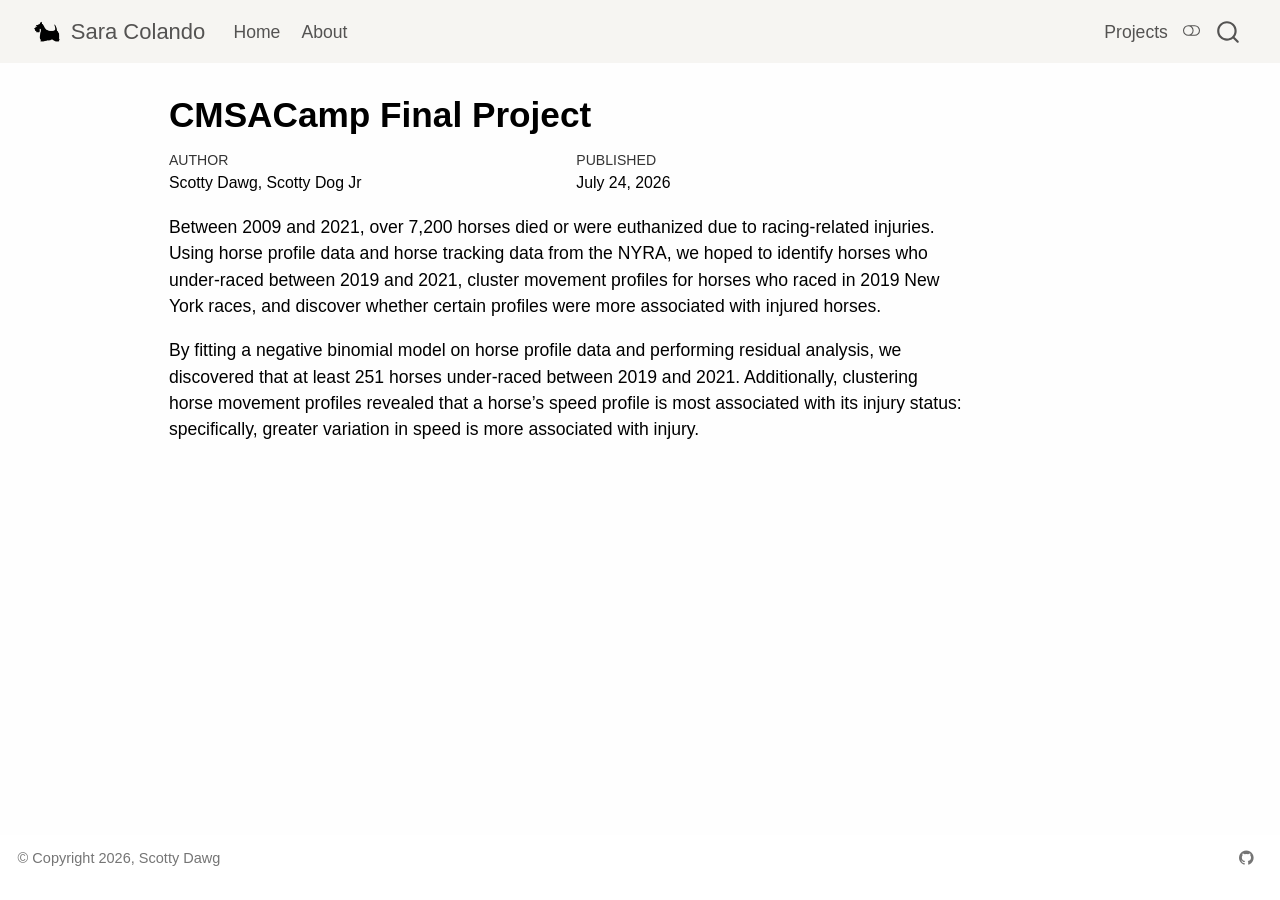
<file: projects/CMSACamp/report.html>
<!DOCTYPE html>
<html xmlns="http://www.w3.org/1999/xhtml" lang="en" xml:lang="en"><head>

<meta charset="utf-8">
<meta name="generator" content="quarto-1.8.26">

<meta name="viewport" content="width=device-width, initial-scale=1.0, user-scalable=yes">

<meta name="author" content="Scotty Dawg, Scotty Dog Jr">
<meta name="dcterms.date" content="2026-07-24">

<title>CMSACamp Final Project – Sara Colando</title>
<style>
code{white-space: pre-wrap;}
span.smallcaps{font-variant: small-caps;}
div.columns{display: flex; gap: min(4vw, 1.5em);}
div.column{flex: auto; overflow-x: auto;}
div.hanging-indent{margin-left: 1.5em; text-indent: -1.5em;}
ul.task-list{list-style: none;}
ul.task-list li input[type="checkbox"] {
  width: 0.8em;
  margin: 0 0.8em 0.2em -1em; /* quarto-specific, see https://github.com/quarto-dev/quarto-cli/issues/4556 */ 
  vertical-align: middle;
}
</style>


<script src="../../site_libs/quarto-nav/quarto-nav.js"></script>
<script src="../../site_libs/quarto-nav/headroom.min.js"></script>
<script src="../../site_libs/clipboard/clipboard.min.js"></script>
<script src="../../site_libs/quarto-search/autocomplete.umd.js"></script>
<script src="../../site_libs/quarto-search/fuse.min.js"></script>
<script src="../../site_libs/quarto-search/quarto-search.js"></script>
<meta name="quarto:offset" content="../../">
<link href="../../images/logo.png" rel="icon" type="image/png">
<script src="../../site_libs/quarto-html/quarto.js" type="module"></script>
<script src="../../site_libs/quarto-html/tabsets/tabsets.js" type="module"></script>
<script src="../../site_libs/quarto-html/axe/axe-check.js" type="module"></script>
<script src="../../site_libs/quarto-html/popper.min.js"></script>
<script src="../../site_libs/quarto-html/tippy.umd.min.js"></script>
<script src="../../site_libs/quarto-html/anchor.min.js"></script>
<link href="../../site_libs/quarto-html/tippy.css" rel="stylesheet">
<link href="../../site_libs/quarto-html/quarto-syntax-highlighting-587c61ba64f3a5504c4d52d930310e48.css" rel="stylesheet" class="quarto-color-scheme" id="quarto-text-highlighting-styles">
<link href="../../site_libs/quarto-html/quarto-syntax-highlighting-dark-b758ccaa5987ceb1b75504551e579abf.css" rel="stylesheet" class="quarto-color-scheme quarto-color-alternate" id="quarto-text-highlighting-styles">
<link href="../../site_libs/quarto-html/quarto-syntax-highlighting-587c61ba64f3a5504c4d52d930310e48.css" rel="stylesheet" class="quarto-color-scheme-extra" id="quarto-text-highlighting-styles">
<script src="../../site_libs/bootstrap/bootstrap.min.js"></script>
<link href="../../site_libs/bootstrap/bootstrap-icons.css" rel="stylesheet">
<link href="../../site_libs/bootstrap/bootstrap-7819631493872d2812fdccd6de3dd9ca.min.css" rel="stylesheet" append-hash="true" class="quarto-color-scheme" id="quarto-bootstrap" data-mode="light">
<link href="../../site_libs/bootstrap/bootstrap-dark-e31657f8247205450e7181427900ce57.min.css" rel="stylesheet" append-hash="true" class="quarto-color-scheme quarto-color-alternate" id="quarto-bootstrap" data-mode="dark">
<link href="../../site_libs/bootstrap/bootstrap-7819631493872d2812fdccd6de3dd9ca.min.css" rel="stylesheet" append-hash="true" class="quarto-color-scheme-extra" id="quarto-bootstrap" data-mode="light">
<script id="quarto-search-options" type="application/json">{
  "location": "navbar",
  "copy-button": false,
  "collapse-after": 3,
  "panel-placement": "end",
  "type": "overlay",
  "limit": 50,
  "keyboard-shortcut": [
    "f",
    "/",
    "s"
  ],
  "show-item-context": false,
  "language": {
    "search-no-results-text": "No results",
    "search-matching-documents-text": "matching documents",
    "search-copy-link-title": "Copy link to search",
    "search-hide-matches-text": "Hide additional matches",
    "search-more-match-text": "more match in this document",
    "search-more-matches-text": "more matches in this document",
    "search-clear-button-title": "Clear",
    "search-text-placeholder": "",
    "search-detached-cancel-button-title": "Cancel",
    "search-submit-button-title": "Submit",
    "search-label": "Search"
  }
}</script>


</head>

<body class="nav-fixed quarto-light"><script id="quarto-html-before-body" type="application/javascript">
    const toggleBodyColorMode = (bsSheetEl) => {
      const mode = bsSheetEl.getAttribute("data-mode");
      const bodyEl = window.document.querySelector("body");
      if (mode === "dark") {
        bodyEl.classList.add("quarto-dark");
        bodyEl.classList.remove("quarto-light");
      } else {
        bodyEl.classList.add("quarto-light");
        bodyEl.classList.remove("quarto-dark");
      }
    }
    const toggleBodyColorPrimary = () => {
      const bsSheetEl = window.document.querySelector("link#quarto-bootstrap:not([rel=disabled-stylesheet])");
      if (bsSheetEl) {
        toggleBodyColorMode(bsSheetEl);
      }
    }
    const setColorSchemeToggle = (alternate) => {
      const toggles = window.document.querySelectorAll('.quarto-color-scheme-toggle');
      for (let i=0; i < toggles.length; i++) {
        const toggle = toggles[i];
        if (toggle) {
          if (alternate) {
            toggle.classList.add("alternate");
          } else {
            toggle.classList.remove("alternate");
          }
        }
      }
    };
    const toggleColorMode = (alternate) => {
      // Switch the stylesheets
      const primaryStylesheets = window.document.querySelectorAll('link.quarto-color-scheme:not(.quarto-color-alternate)');
      const alternateStylesheets = window.document.querySelectorAll('link.quarto-color-scheme.quarto-color-alternate');
      manageTransitions('#quarto-margin-sidebar .nav-link', false);
      if (alternate) {
        // note: dark is layered on light, we don't disable primary!
        enableStylesheet(alternateStylesheets);
        for (const sheetNode of alternateStylesheets) {
          if (sheetNode.id === "quarto-bootstrap") {
            toggleBodyColorMode(sheetNode);
          }
        }
      } else {
        disableStylesheet(alternateStylesheets);
        enableStylesheet(primaryStylesheets)
        toggleBodyColorPrimary();
      }
      manageTransitions('#quarto-margin-sidebar .nav-link', true);
      // Switch the toggles
      setColorSchemeToggle(alternate)
      // Hack to workaround the fact that safari doesn't
      // properly recolor the scrollbar when toggling (#1455)
      if (navigator.userAgent.indexOf('Safari') > 0 && navigator.userAgent.indexOf('Chrome') == -1) {
        manageTransitions("body", false);
        window.scrollTo(0, 1);
        setTimeout(() => {
          window.scrollTo(0, 0);
          manageTransitions("body", true);
        }, 40);
      }
    }
    const disableStylesheet = (stylesheets) => {
      for (let i=0; i < stylesheets.length; i++) {
        const stylesheet = stylesheets[i];
        stylesheet.rel = 'disabled-stylesheet';
      }
    }
    const enableStylesheet = (stylesheets) => {
      for (let i=0; i < stylesheets.length; i++) {
        const stylesheet = stylesheets[i];
        if(stylesheet.rel !== 'stylesheet') { // for Chrome, which will still FOUC without this check
          stylesheet.rel = 'stylesheet';
        }
      }
    }
    const manageTransitions = (selector, allowTransitions) => {
      const els = window.document.querySelectorAll(selector);
      for (let i=0; i < els.length; i++) {
        const el = els[i];
        if (allowTransitions) {
          el.classList.remove('notransition');
        } else {
          el.classList.add('notransition');
        }
      }
    }
    const isFileUrl = () => {
      return window.location.protocol === 'file:';
    }
    const hasAlternateSentinel = () => {
      let styleSentinel = getColorSchemeSentinel();
      if (styleSentinel !== null) {
        return styleSentinel === "alternate";
      } else {
        return false;
      }
    }
    const setStyleSentinel = (alternate) => {
      const value = alternate ? "alternate" : "default";
      if (!isFileUrl()) {
        window.localStorage.setItem("quarto-color-scheme", value);
      } else {
        localAlternateSentinel = value;
      }
    }
    const getColorSchemeSentinel = () => {
      if (!isFileUrl()) {
        const storageValue = window.localStorage.getItem("quarto-color-scheme");
        return storageValue != null ? storageValue : localAlternateSentinel;
      } else {
        return localAlternateSentinel;
      }
    }
    const toggleGiscusIfUsed = (isAlternate, darkModeDefault) => {
      const baseTheme = document.querySelector('#giscus-base-theme')?.value ?? 'light';
      const alternateTheme = document.querySelector('#giscus-alt-theme')?.value ?? 'dark';
      let newTheme = '';
      if(authorPrefersDark) {
        newTheme = isAlternate ? baseTheme : alternateTheme;
      } else {
        newTheme = isAlternate ? alternateTheme : baseTheme;
      }
      const changeGiscusTheme = () => {
        // From: https://github.com/giscus/giscus/issues/336
        const sendMessage = (message) => {
          const iframe = document.querySelector('iframe.giscus-frame');
          if (!iframe) return;
          iframe.contentWindow.postMessage({ giscus: message }, 'https://giscus.app');
        }
        sendMessage({
          setConfig: {
            theme: newTheme
          }
        });
      }
      const isGiscussLoaded = window.document.querySelector('iframe.giscus-frame') !== null;
      if (isGiscussLoaded) {
        changeGiscusTheme();
      }
    };
    const authorPrefersDark = false;
    const darkModeDefault = authorPrefersDark;
      document.querySelector('link#quarto-text-highlighting-styles.quarto-color-scheme-extra').rel = 'disabled-stylesheet';
      document.querySelector('link#quarto-bootstrap.quarto-color-scheme-extra').rel = 'disabled-stylesheet';
    let localAlternateSentinel = darkModeDefault ? 'alternate' : 'default';
    // Dark / light mode switch
    window.quartoToggleColorScheme = () => {
      // Read the current dark / light value
      let toAlternate = !hasAlternateSentinel();
      toggleColorMode(toAlternate);
      setStyleSentinel(toAlternate);
      toggleGiscusIfUsed(toAlternate, darkModeDefault);
      window.dispatchEvent(new Event('resize'));
    };
    // Switch to dark mode if need be
    if (hasAlternateSentinel()) {
      toggleColorMode(true);
    } else {
      toggleColorMode(false);
    }
  </script>

<div id="quarto-search-results"></div>
  <header id="quarto-header" class="headroom fixed-top">
    <nav class="navbar navbar-expand-lg " data-bs-theme="dark">
      <div class="navbar-container container-fluid">
      <div class="navbar-brand-container mx-auto">
    <a href="../../index.html" class="navbar-brand navbar-brand-logo">
    <img src="../../images/logo.png" alt="" class="navbar-logo light-content">
    <img src="../../images/logo.png" alt="" class="navbar-logo dark-content">
    </a>
    <a class="navbar-brand" href="../../index.html">
    <span class="navbar-title">Sara Colando</span>
    </a>
  </div>
            <div id="quarto-search" class="" title="Search"></div>
          <button class="navbar-toggler" type="button" data-bs-toggle="collapse" data-bs-target="#navbarCollapse" aria-controls="navbarCollapse" role="menu" aria-expanded="false" aria-label="Toggle navigation" onclick="if (window.quartoToggleHeadroom) { window.quartoToggleHeadroom(); }">
  <span class="navbar-toggler-icon"></span>
</button>
          <div class="collapse navbar-collapse" id="navbarCollapse">
            <ul class="navbar-nav navbar-nav-scroll me-auto">
  <li class="nav-item">
    <a class="nav-link" href="../../index.html"> 
<span class="menu-text">Home</span></a>
  </li>  
  <li class="nav-item">
    <a class="nav-link" href="../../about.html"> 
<span class="menu-text">About</span></a>
  </li>  
</ul>
            <ul class="navbar-nav navbar-nav-scroll ms-auto">
  <li class="nav-item">
    <a class="nav-link" href="../../projects.html"> 
<span class="menu-text">Projects</span></a>
  </li>  
</ul>
          </div> <!-- /navcollapse -->
            <div class="quarto-navbar-tools">
  <a href="" class="quarto-color-scheme-toggle quarto-navigation-tool  px-1" onclick="window.quartoToggleColorScheme(); return false;" title="Toggle dark mode"><i class="bi"></i></a>
</div>
      </div> <!-- /container-fluid -->
    </nav>
</header>
<!-- content -->
<div id="quarto-content" class="quarto-container page-columns page-rows-contents page-layout-article page-navbar">
<!-- sidebar -->
<!-- margin-sidebar -->
    <div id="quarto-margin-sidebar" class="sidebar margin-sidebar zindex-bottom">
        
    </div>
<!-- main -->
<main class="content" id="quarto-document-content">


<header id="title-block-header" class="quarto-title-block default">
<div class="quarto-title">
<h1 class="title">CMSACamp Final Project</h1>
</div>



<div class="quarto-title-meta">

    <div>
    <div class="quarto-title-meta-heading">Author</div>
    <div class="quarto-title-meta-contents">
             <p>Scotty Dawg, Scotty Dog Jr </p>
          </div>
  </div>
    
    <div>
    <div class="quarto-title-meta-heading">Published</div>
    <div class="quarto-title-meta-contents">
      <p class="date">July 24, 2026</p>
    </div>
  </div>
  
    
  </div>
  


</header>


<p>Between 2009 and 2021, over 7,200 horses died or were euthanized due to racing-related injuries. Using horse profile data and horse tracking data from the NYRA, we hoped to identify horses who under-raced between 2019 and 2021, cluster movement profiles for horses who raced in 2019 New York races, and discover whether certain profiles were more associated with injured horses.</p>
<p>By fitting a negative binomial model on horse profile data and performing residual analysis, we discovered that at least 251 horses under-raced between 2019 and 2021. Additionally, clustering horse movement profiles revealed that a horse’s speed profile is most associated with its injury status: specifically, greater variation in speed is more associated with injury.</p>



</main> <!-- /main -->
<script id="quarto-html-after-body" type="application/javascript">
  window.document.addEventListener("DOMContentLoaded", function (event) {
    // Ensure there is a toggle, if there isn't float one in the top right
    if (window.document.querySelector('.quarto-color-scheme-toggle') === null) {
      const a = window.document.createElement('a');
      a.classList.add('top-right');
      a.classList.add('quarto-color-scheme-toggle');
      a.href = "";
      a.onclick = function() { try { window.quartoToggleColorScheme(); } catch {} return false; };
      const i = window.document.createElement("i");
      i.classList.add('bi');
      a.appendChild(i);
      window.document.body.appendChild(a);
    }
    setColorSchemeToggle(hasAlternateSentinel())
    const icon = "";
    const anchorJS = new window.AnchorJS();
    anchorJS.options = {
      placement: 'right',
      icon: icon
    };
    anchorJS.add('.anchored');
    const isCodeAnnotation = (el) => {
      for (const clz of el.classList) {
        if (clz.startsWith('code-annotation-')) {                     
          return true;
        }
      }
      return false;
    }
    const onCopySuccess = function(e) {
      // button target
      const button = e.trigger;
      // don't keep focus
      button.blur();
      // flash "checked"
      button.classList.add('code-copy-button-checked');
      var currentTitle = button.getAttribute("title");
      button.setAttribute("title", "Copied!");
      let tooltip;
      if (window.bootstrap) {
        button.setAttribute("data-bs-toggle", "tooltip");
        button.setAttribute("data-bs-placement", "left");
        button.setAttribute("data-bs-title", "Copied!");
        tooltip = new bootstrap.Tooltip(button, 
          { trigger: "manual", 
            customClass: "code-copy-button-tooltip",
            offset: [0, -8]});
        tooltip.show();    
      }
      setTimeout(function() {
        if (tooltip) {
          tooltip.hide();
          button.removeAttribute("data-bs-title");
          button.removeAttribute("data-bs-toggle");
          button.removeAttribute("data-bs-placement");
        }
        button.setAttribute("title", currentTitle);
        button.classList.remove('code-copy-button-checked');
      }, 1000);
      // clear code selection
      e.clearSelection();
    }
    const getTextToCopy = function(trigger) {
      const outerScaffold = trigger.parentElement.cloneNode(true);
      const codeEl = outerScaffold.querySelector('code');
      for (const childEl of codeEl.children) {
        if (isCodeAnnotation(childEl)) {
          childEl.remove();
        }
      }
      return codeEl.innerText;
    }
    const clipboard = new window.ClipboardJS('.code-copy-button:not([data-in-quarto-modal])', {
      text: getTextToCopy
    });
    clipboard.on('success', onCopySuccess);
    if (window.document.getElementById('quarto-embedded-source-code-modal')) {
      const clipboardModal = new window.ClipboardJS('.code-copy-button[data-in-quarto-modal]', {
        text: getTextToCopy,
        container: window.document.getElementById('quarto-embedded-source-code-modal')
      });
      clipboardModal.on('success', onCopySuccess);
    }
      var localhostRegex = new RegExp(/^(?:http|https):\/\/localhost\:?[0-9]*\//);
      var mailtoRegex = new RegExp(/^mailto:/);
        var filterRegex = new RegExp("https:\/\/scolando\.github\.io\/test\/");
      var isInternal = (href) => {
          return filterRegex.test(href) || localhostRegex.test(href) || mailtoRegex.test(href);
      }
      // Inspect non-navigation links and adorn them if external
     var links = window.document.querySelectorAll('a[href]:not(.nav-link):not(.navbar-brand):not(.toc-action):not(.sidebar-link):not(.sidebar-item-toggle):not(.pagination-link):not(.no-external):not([aria-hidden]):not(.dropdown-item):not(.quarto-navigation-tool):not(.about-link)');
      for (var i=0; i<links.length; i++) {
        const link = links[i];
        if (!isInternal(link.href)) {
          // undo the damage that might have been done by quarto-nav.js in the case of
          // links that we want to consider external
          if (link.dataset.originalHref !== undefined) {
            link.href = link.dataset.originalHref;
          }
        }
      }
    function tippyHover(el, contentFn, onTriggerFn, onUntriggerFn) {
      const config = {
        allowHTML: true,
        maxWidth: 500,
        delay: 100,
        arrow: false,
        appendTo: function(el) {
            return el.parentElement;
        },
        interactive: true,
        interactiveBorder: 10,
        theme: 'quarto',
        placement: 'bottom-start',
      };
      if (contentFn) {
        config.content = contentFn;
      }
      if (onTriggerFn) {
        config.onTrigger = onTriggerFn;
      }
      if (onUntriggerFn) {
        config.onUntrigger = onUntriggerFn;
      }
      window.tippy(el, config); 
    }
    const noterefs = window.document.querySelectorAll('a[role="doc-noteref"]');
    for (var i=0; i<noterefs.length; i++) {
      const ref = noterefs[i];
      tippyHover(ref, function() {
        // use id or data attribute instead here
        let href = ref.getAttribute('data-footnote-href') || ref.getAttribute('href');
        try { href = new URL(href).hash; } catch {}
        const id = href.replace(/^#\/?/, "");
        const note = window.document.getElementById(id);
        if (note) {
          return note.innerHTML;
        } else {
          return "";
        }
      });
    }
    const xrefs = window.document.querySelectorAll('a.quarto-xref');
    const processXRef = (id, note) => {
      // Strip column container classes
      const stripColumnClz = (el) => {
        el.classList.remove("page-full", "page-columns");
        if (el.children) {
          for (const child of el.children) {
            stripColumnClz(child);
          }
        }
      }
      stripColumnClz(note)
      if (id === null || id.startsWith('sec-')) {
        // Special case sections, only their first couple elements
        const container = document.createElement("div");
        if (note.children && note.children.length > 2) {
          container.appendChild(note.children[0].cloneNode(true));
          for (let i = 1; i < note.children.length; i++) {
            const child = note.children[i];
            if (child.tagName === "P" && child.innerText === "") {
              continue;
            } else {
              container.appendChild(child.cloneNode(true));
              break;
            }
          }
          if (window.Quarto?.typesetMath) {
            window.Quarto.typesetMath(container);
          }
          return container.innerHTML
        } else {
          if (window.Quarto?.typesetMath) {
            window.Quarto.typesetMath(note);
          }
          return note.innerHTML;
        }
      } else {
        // Remove any anchor links if they are present
        const anchorLink = note.querySelector('a.anchorjs-link');
        if (anchorLink) {
          anchorLink.remove();
        }
        if (window.Quarto?.typesetMath) {
          window.Quarto.typesetMath(note);
        }
        if (note.classList.contains("callout")) {
          return note.outerHTML;
        } else {
          return note.innerHTML;
        }
      }
    }
    for (var i=0; i<xrefs.length; i++) {
      const xref = xrefs[i];
      tippyHover(xref, undefined, function(instance) {
        instance.disable();
        let url = xref.getAttribute('href');
        let hash = undefined; 
        if (url.startsWith('#')) {
          hash = url;
        } else {
          try { hash = new URL(url).hash; } catch {}
        }
        if (hash) {
          const id = hash.replace(/^#\/?/, "");
          const note = window.document.getElementById(id);
          if (note !== null) {
            try {
              const html = processXRef(id, note.cloneNode(true));
              instance.setContent(html);
            } finally {
              instance.enable();
              instance.show();
            }
          } else {
            // See if we can fetch this
            fetch(url.split('#')[0])
            .then(res => res.text())
            .then(html => {
              const parser = new DOMParser();
              const htmlDoc = parser.parseFromString(html, "text/html");
              const note = htmlDoc.getElementById(id);
              if (note !== null) {
                const html = processXRef(id, note);
                instance.setContent(html);
              } 
            }).finally(() => {
              instance.enable();
              instance.show();
            });
          }
        } else {
          // See if we can fetch a full url (with no hash to target)
          // This is a special case and we should probably do some content thinning / targeting
          fetch(url)
          .then(res => res.text())
          .then(html => {
            const parser = new DOMParser();
            const htmlDoc = parser.parseFromString(html, "text/html");
            const note = htmlDoc.querySelector('main.content');
            if (note !== null) {
              // This should only happen for chapter cross references
              // (since there is no id in the URL)
              // remove the first header
              if (note.children.length > 0 && note.children[0].tagName === "HEADER") {
                note.children[0].remove();
              }
              const html = processXRef(null, note);
              instance.setContent(html);
            } 
          }).finally(() => {
            instance.enable();
            instance.show();
          });
        }
      }, function(instance) {
      });
    }
        let selectedAnnoteEl;
        const selectorForAnnotation = ( cell, annotation) => {
          let cellAttr = 'data-code-cell="' + cell + '"';
          let lineAttr = 'data-code-annotation="' +  annotation + '"';
          const selector = 'span[' + cellAttr + '][' + lineAttr + ']';
          return selector;
        }
        const selectCodeLines = (annoteEl) => {
          const doc = window.document;
          const targetCell = annoteEl.getAttribute("data-target-cell");
          const targetAnnotation = annoteEl.getAttribute("data-target-annotation");
          const annoteSpan = window.document.querySelector(selectorForAnnotation(targetCell, targetAnnotation));
          const lines = annoteSpan.getAttribute("data-code-lines").split(",");
          const lineIds = lines.map((line) => {
            return targetCell + "-" + line;
          })
          let top = null;
          let height = null;
          let parent = null;
          if (lineIds.length > 0) {
              //compute the position of the single el (top and bottom and make a div)
              const el = window.document.getElementById(lineIds[0]);
              top = el.offsetTop;
              height = el.offsetHeight;
              parent = el.parentElement.parentElement;
            if (lineIds.length > 1) {
              const lastEl = window.document.getElementById(lineIds[lineIds.length - 1]);
              const bottom = lastEl.offsetTop + lastEl.offsetHeight;
              height = bottom - top;
            }
            if (top !== null && height !== null && parent !== null) {
              // cook up a div (if necessary) and position it 
              let div = window.document.getElementById("code-annotation-line-highlight");
              if (div === null) {
                div = window.document.createElement("div");
                div.setAttribute("id", "code-annotation-line-highlight");
                div.style.position = 'absolute';
                parent.appendChild(div);
              }
              div.style.top = top - 2 + "px";
              div.style.height = height + 4 + "px";
              div.style.left = 0;
              let gutterDiv = window.document.getElementById("code-annotation-line-highlight-gutter");
              if (gutterDiv === null) {
                gutterDiv = window.document.createElement("div");
                gutterDiv.setAttribute("id", "code-annotation-line-highlight-gutter");
                gutterDiv.style.position = 'absolute';
                const codeCell = window.document.getElementById(targetCell);
                const gutter = codeCell.querySelector('.code-annotation-gutter');
                gutter.appendChild(gutterDiv);
              }
              gutterDiv.style.top = top - 2 + "px";
              gutterDiv.style.height = height + 4 + "px";
            }
            selectedAnnoteEl = annoteEl;
          }
        };
        const unselectCodeLines = () => {
          const elementsIds = ["code-annotation-line-highlight", "code-annotation-line-highlight-gutter"];
          elementsIds.forEach((elId) => {
            const div = window.document.getElementById(elId);
            if (div) {
              div.remove();
            }
          });
          selectedAnnoteEl = undefined;
        };
          // Handle positioning of the toggle
      window.addEventListener(
        "resize",
        throttle(() => {
          elRect = undefined;
          if (selectedAnnoteEl) {
            selectCodeLines(selectedAnnoteEl);
          }
        }, 10)
      );
      function throttle(fn, ms) {
      let throttle = false;
      let timer;
        return (...args) => {
          if(!throttle) { // first call gets through
              fn.apply(this, args);
              throttle = true;
          } else { // all the others get throttled
              if(timer) clearTimeout(timer); // cancel #2
              timer = setTimeout(() => {
                fn.apply(this, args);
                timer = throttle = false;
              }, ms);
          }
        };
      }
        // Attach click handler to the DT
        const annoteDls = window.document.querySelectorAll('dt[data-target-cell]');
        for (const annoteDlNode of annoteDls) {
          annoteDlNode.addEventListener('click', (event) => {
            const clickedEl = event.target;
            if (clickedEl !== selectedAnnoteEl) {
              unselectCodeLines();
              const activeEl = window.document.querySelector('dt[data-target-cell].code-annotation-active');
              if (activeEl) {
                activeEl.classList.remove('code-annotation-active');
              }
              selectCodeLines(clickedEl);
              clickedEl.classList.add('code-annotation-active');
            } else {
              // Unselect the line
              unselectCodeLines();
              clickedEl.classList.remove('code-annotation-active');
            }
          });
        }
    const findCites = (el) => {
      const parentEl = el.parentElement;
      if (parentEl) {
        const cites = parentEl.dataset.cites;
        if (cites) {
          return {
            el,
            cites: cites.split(' ')
          };
        } else {
          return findCites(el.parentElement)
        }
      } else {
        return undefined;
      }
    };
    var bibliorefs = window.document.querySelectorAll('a[role="doc-biblioref"]');
    for (var i=0; i<bibliorefs.length; i++) {
      const ref = bibliorefs[i];
      const citeInfo = findCites(ref);
      if (citeInfo) {
        tippyHover(citeInfo.el, function() {
          var popup = window.document.createElement('div');
          citeInfo.cites.forEach(function(cite) {
            var citeDiv = window.document.createElement('div');
            citeDiv.classList.add('hanging-indent');
            citeDiv.classList.add('csl-entry');
            var biblioDiv = window.document.getElementById('ref-' + cite);
            if (biblioDiv) {
              citeDiv.innerHTML = biblioDiv.innerHTML;
            }
            popup.appendChild(citeDiv);
          });
          return popup.innerHTML;
        });
      }
    }
  });
  </script>
</div> <!-- /content -->
<footer class="footer">
  <div class="nav-footer">
    <div class="nav-footer-left">
      <ul class="footer-items list-unstyled">
    <li class="nav-item">
 © Copyright 2026, Scotty Dawg
  </li>  
</ul>
    </div>   
    <div class="nav-footer-center">
      &nbsp;
    </div>
    <div class="nav-footer-right">
      <ul class="footer-items list-unstyled">
    <li class="nav-item compact">
    <a class="nav-link" href="https://github.com/scolando/test">
      <i class="bi bi-github" role="img">
</i> 
    </a>
  </li>  
</ul>
    </div>
  </div>
</footer>




</body></html>
</file>
<file: site_libs/quarto-html/tippy.css>
.tippy-box[data-animation=fade][data-state=hidden]{opacity:0}[data-tippy-root]{max-width:calc(100vw - 10px)}.tippy-box{position:relative;background-color:#333;color:#fff;border-radius:4px;font-size:14px;line-height:1.4;white-space:normal;outline:0;transition-property:transform,visibility,opacity}.tippy-box[data-placement^=top]>.tippy-arrow{bottom:0}.tippy-box[data-placement^=top]>.tippy-arrow:before{bottom:-7px;left:0;border-width:8px 8px 0;border-top-color:initial;transform-origin:center top}.tippy-box[data-placement^=bottom]>.tippy-arrow{top:0}.tippy-box[data-placement^=bottom]>.tippy-arrow:before{top:-7px;left:0;border-width:0 8px 8px;border-bottom-color:initial;transform-origin:center bottom}.tippy-box[data-placement^=left]>.tippy-arrow{right:0}.tippy-box[data-placement^=left]>.tippy-arrow:before{border-width:8px 0 8px 8px;border-left-color:initial;right:-7px;transform-origin:center left}.tippy-box[data-placement^=right]>.tippy-arrow{left:0}.tippy-box[data-placement^=right]>.tippy-arrow:before{left:-7px;border-width:8px 8px 8px 0;border-right-color:initial;transform-origin:center right}.tippy-box[data-inertia][data-state=visible]{transition-timing-function:cubic-bezier(.54,1.5,.38,1.11)}.tippy-arrow{width:16px;height:16px;color:#333}.tippy-arrow:before{content:"";position:absolute;border-color:transparent;border-style:solid}.tippy-content{position:relative;padding:5px 9px;z-index:1}
</file>
<file: site_libs/quarto-html/quarto-syntax-highlighting-587c61ba64f3a5504c4d52d930310e48.css>
/* quarto syntax highlight colors */
:root {
  --quarto-hl-ot-color: #003B4F;
  --quarto-hl-at-color: #657422;
  --quarto-hl-ss-color: #20794D;
  --quarto-hl-an-color: #5E5E5E;
  --quarto-hl-fu-color: #4758AB;
  --quarto-hl-st-color: #20794D;
  --quarto-hl-cf-color: #003B4F;
  --quarto-hl-op-color: #5E5E5E;
  --quarto-hl-er-color: #AD0000;
  --quarto-hl-bn-color: #AD0000;
  --quarto-hl-al-color: #AD0000;
  --quarto-hl-va-color: #111111;
  --quarto-hl-bu-color: inherit;
  --quarto-hl-ex-color: inherit;
  --quarto-hl-pp-color: #AD0000;
  --quarto-hl-in-color: #5E5E5E;
  --quarto-hl-vs-color: #20794D;
  --quarto-hl-wa-color: #5E5E5E;
  --quarto-hl-do-color: #5E5E5E;
  --quarto-hl-im-color: #00769E;
  --quarto-hl-ch-color: #20794D;
  --quarto-hl-dt-color: #AD0000;
  --quarto-hl-fl-color: #AD0000;
  --quarto-hl-co-color: #5E5E5E;
  --quarto-hl-cv-color: #5E5E5E;
  --quarto-hl-cn-color: #8f5902;
  --quarto-hl-sc-color: #5E5E5E;
  --quarto-hl-dv-color: #AD0000;
  --quarto-hl-kw-color: #003B4F;
}

/* other quarto variables */
:root {
  --quarto-font-monospace: SFMono-Regular, Menlo, Monaco, Consolas, "Liberation Mono", "Courier New", monospace;
}

/* syntax highlight based on Pandoc's rules */
pre > code.sourceCode > span {
  color: #003B4F;
}

code.sourceCode > span {
  color: #003B4F;
}

div.sourceCode,
div.sourceCode pre.sourceCode {
  color: #003B4F;
}

/* Normal */
code span {
  color: #003B4F;
}

/* Alert */
code span.al {
  color: #AD0000;
  font-style: inherit;
}

/* Annotation */
code span.an {
  color: #5E5E5E;
  font-style: inherit;
}

/* Attribute */
code span.at {
  color: #657422;
  font-style: inherit;
}

/* BaseN */
code span.bn {
  color: #AD0000;
  font-style: inherit;
}

/* BuiltIn */
code span.bu {
  font-style: inherit;
}

/* ControlFlow */
code span.cf {
  color: #003B4F;
  font-weight: bold;
  font-style: inherit;
}

/* Char */
code span.ch {
  color: #20794D;
  font-style: inherit;
}

/* Constant */
code span.cn {
  color: #8f5902;
  font-style: inherit;
}

/* Comment */
code span.co {
  color: #5E5E5E;
  font-style: inherit;
}

/* CommentVar */
code span.cv {
  color: #5E5E5E;
  font-style: italic;
}

/* Documentation */
code span.do {
  color: #5E5E5E;
  font-style: italic;
}

/* DataType */
code span.dt {
  color: #AD0000;
  font-style: inherit;
}

/* DecVal */
code span.dv {
  color: #AD0000;
  font-style: inherit;
}

/* Error */
code span.er {
  color: #AD0000;
  font-style: inherit;
}

/* Extension */
code span.ex {
  font-style: inherit;
}

/* Float */
code span.fl {
  color: #AD0000;
  font-style: inherit;
}

/* Function */
code span.fu {
  color: #4758AB;
  font-style: inherit;
}

/* Import */
code span.im {
  color: #00769E;
  font-style: inherit;
}

/* Information */
code span.in {
  color: #5E5E5E;
  font-style: inherit;
}

/* Keyword */
code span.kw {
  color: #003B4F;
  font-weight: bold;
  font-style: inherit;
}

/* Operator */
code span.op {
  color: #5E5E5E;
  font-style: inherit;
}

/* Other */
code span.ot {
  color: #003B4F;
  font-style: inherit;
}

/* Preprocessor */
code span.pp {
  color: #AD0000;
  font-style: inherit;
}

/* SpecialChar */
code span.sc {
  color: #5E5E5E;
  font-style: inherit;
}

/* SpecialString */
code span.ss {
  color: #20794D;
  font-style: inherit;
}

/* String */
code span.st {
  color: #20794D;
  font-style: inherit;
}

/* Variable */
code span.va {
  color: #111111;
  font-style: inherit;
}

/* VerbatimString */
code span.vs {
  color: #20794D;
  font-style: inherit;
}

/* Warning */
code span.wa {
  color: #5E5E5E;
  font-style: italic;
}

.prevent-inlining {
  content: "</";
}

/*# sourceMappingURL=2dce1cc6c82594539e1579de68416b47.css.map */
</file>
<file: site_libs/quarto-html/quarto-syntax-highlighting-dark-b758ccaa5987ceb1b75504551e579abf.css>
/* quarto syntax highlight colors */
:root {
  --quarto-hl-al-color: #f07178;
  --quarto-hl-an-color: #d4d0ab;
  --quarto-hl-at-color: #00e0e0;
  --quarto-hl-bn-color: #d4d0ab;
  --quarto-hl-bu-color: #abe338;
  --quarto-hl-ch-color: #abe338;
  --quarto-hl-co-color: #f8f8f2;
  --quarto-hl-cv-color: #ffd700;
  --quarto-hl-cn-color: #ffd700;
  --quarto-hl-cf-color: #ffa07a;
  --quarto-hl-dt-color: #ffa07a;
  --quarto-hl-dv-color: #d4d0ab;
  --quarto-hl-do-color: #f8f8f2;
  --quarto-hl-er-color: #f07178;
  --quarto-hl-ex-color: #00e0e0;
  --quarto-hl-fl-color: #d4d0ab;
  --quarto-hl-fu-color: #ffa07a;
  --quarto-hl-im-color: #abe338;
  --quarto-hl-in-color: #d4d0ab;
  --quarto-hl-kw-color: #ffa07a;
  --quarto-hl-op-color: #ffa07a;
  --quarto-hl-ot-color: #00e0e0;
  --quarto-hl-pp-color: #dcc6e0;
  --quarto-hl-re-color: #00e0e0;
  --quarto-hl-sc-color: #abe338;
  --quarto-hl-ss-color: #abe338;
  --quarto-hl-st-color: #abe338;
  --quarto-hl-va-color: #00e0e0;
  --quarto-hl-vs-color: #abe338;
  --quarto-hl-wa-color: #dcc6e0;
}

/* other quarto variables */
:root {
  --quarto-font-monospace: SFMono-Regular, Menlo, Monaco, Consolas, "Liberation Mono", "Courier New", monospace;
}

/* syntax highlight based on Pandoc's rules */
pre > code.sourceCode > span {
  color: #f8f8f2;
}

code.sourceCode > span {
  color: #f8f8f2;
}

div.sourceCode,
div.sourceCode pre.sourceCode {
  color: #f8f8f2;
}

/* Normal */
code span {
  color: #f8f8f2;
}

/* Alert */
code span.al {
  color: #f07178;
}

/* Annotation */
code span.an {
  color: #d4d0ab;
}

/* Attribute */
code span.at {
  color: #00e0e0;
}

/* BaseN */
code span.bn {
  color: #d4d0ab;
}

/* BuiltIn */
code span.bu {
  color: #abe338;
}

/* ControlFlow */
code span.cf {
  font-weight: bold;
  color: #ffa07a;
}

/* Char */
code span.ch {
  color: #abe338;
}

/* Constant */
code span.cn {
  color: #ffd700;
}

/* Comment */
code span.co {
  font-style: italic;
  color: #f8f8f2;
}

/* CommentVar */
code span.cv {
  color: #ffd700;
}

/* Documentation */
code span.do {
  color: #f8f8f2;
}

/* DataType */
code span.dt {
  color: #ffa07a;
}

/* DecVal */
code span.dv {
  color: #d4d0ab;
}

/* Error */
code span.er {
  color: #f07178;
  text-decoration: underline;
}

/* Extension */
code span.ex {
  font-weight: bold;
  color: #00e0e0;
}

/* Float */
code span.fl {
  color: #d4d0ab;
}

/* Function */
code span.fu {
  color: #ffa07a;
}

/* Import */
code span.im {
  color: #abe338;
}

/* Information */
code span.in {
  color: #d4d0ab;
}

/* Keyword */
code span.kw {
  font-weight: bold;
  color: #ffa07a;
}

/* Operator */
code span.op {
  color: #ffa07a;
}

/* Other */
code span.ot {
  color: #00e0e0;
}

/* Preprocessor */
code span.pp {
  color: #dcc6e0;
}

/* RegionMarker */
code span.re {
  background-color: #f8f8f2;
  color: #00e0e0;
}

/* SpecialChar */
code span.sc {
  color: #abe338;
}

/* SpecialString */
code span.ss {
  color: #abe338;
}

/* String */
code span.st {
  color: #abe338;
}

/* Variable */
code span.va {
  color: #00e0e0;
}

/* VerbatimString */
code span.vs {
  color: #abe338;
}

/* Warning */
code span.wa {
  color: #dcc6e0;
}

.prevent-inlining {
  content: "</";
}

/*# sourceMappingURL=6c091f0476edacc1e88d089996040f32.css.map */
</file>
